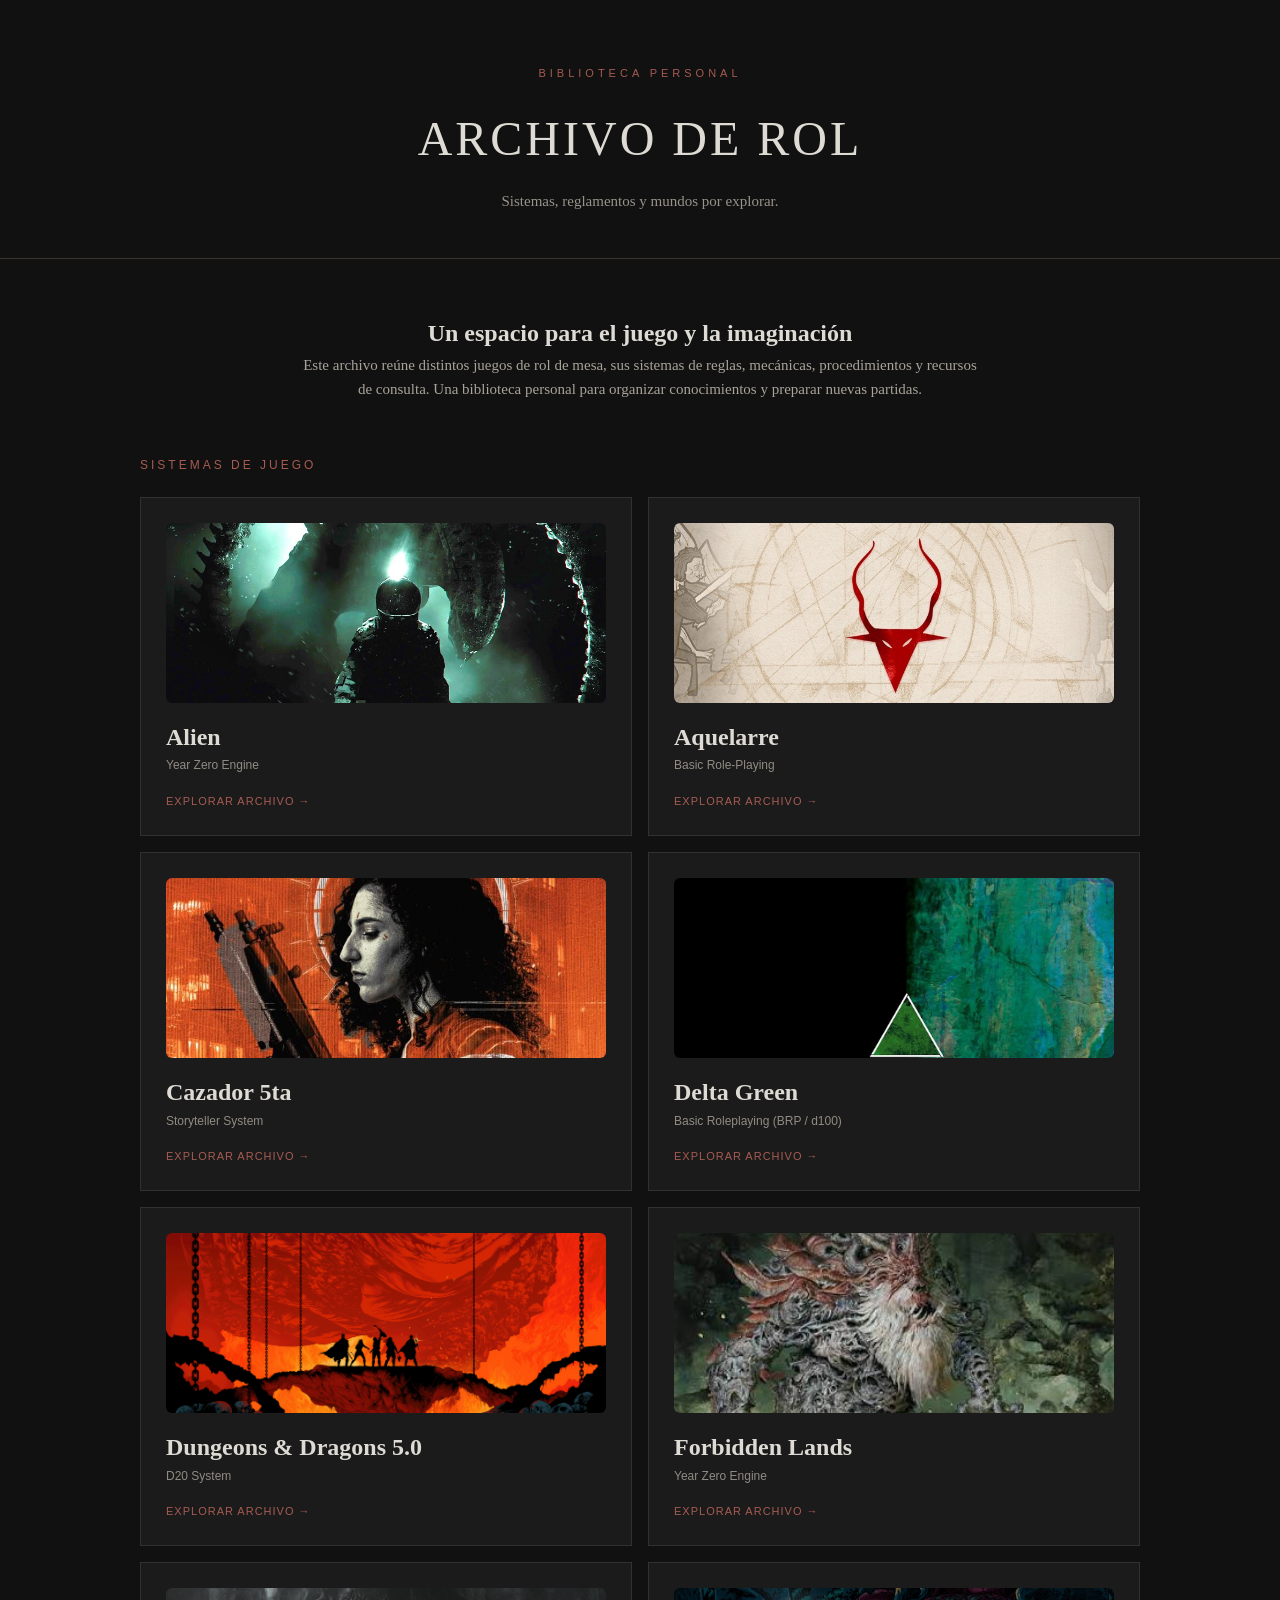
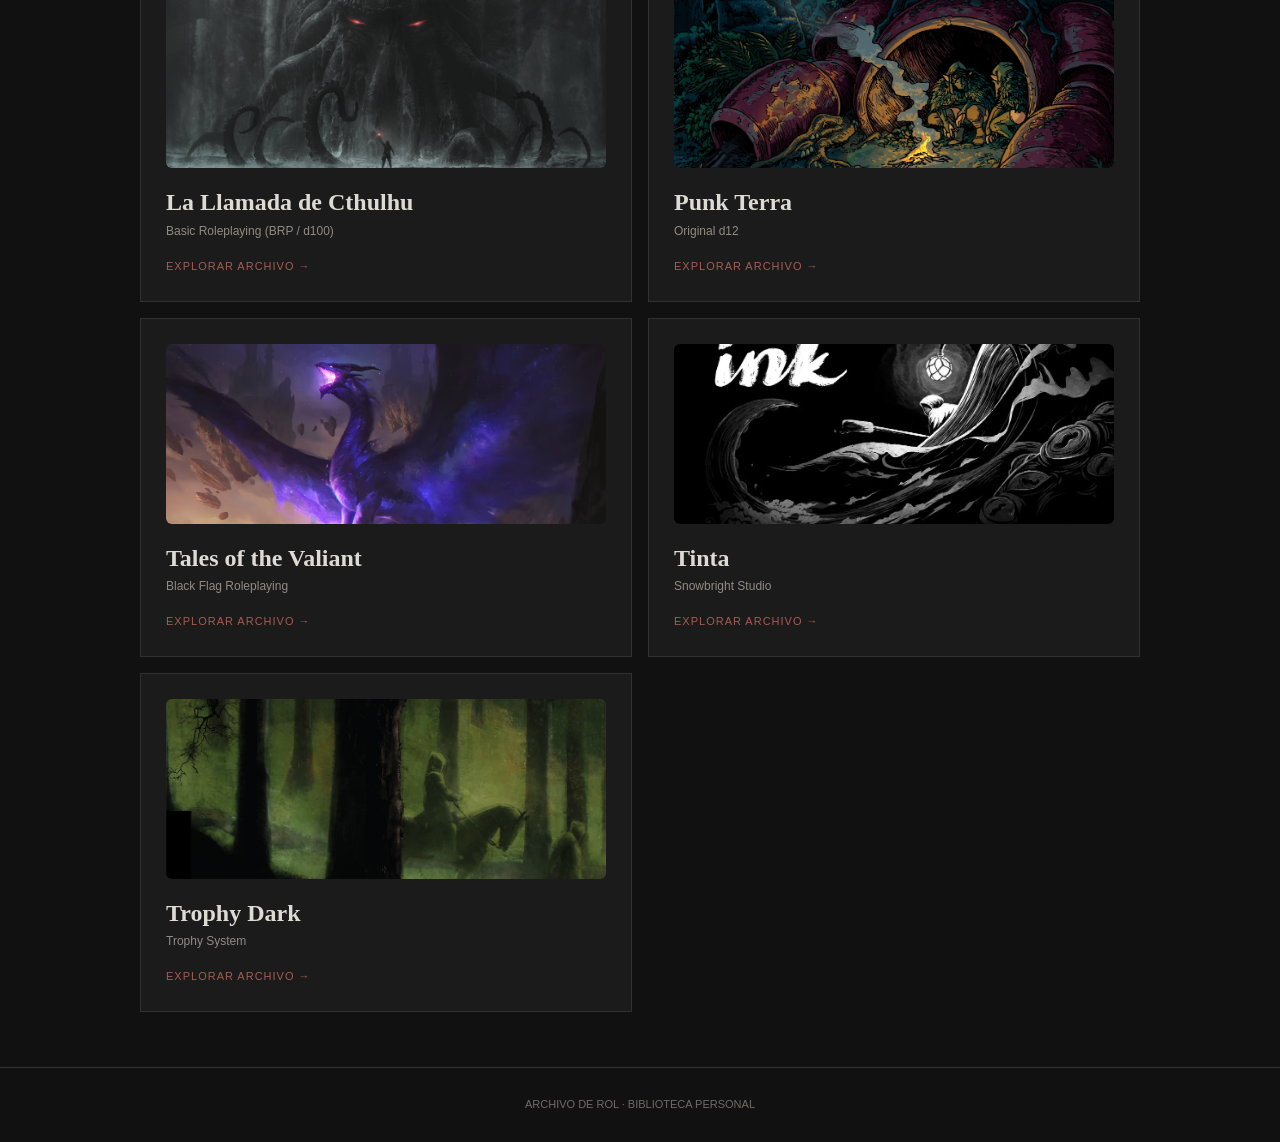
<file: index.html>
<!DOCTYPE html>
<html lang="es">
<head>
    <meta charset="UTF-8">
    <meta name="viewport" content="width=device-width, initial-scale=1.0">

    <title>Archivo de Rol</title>

    <style>
        
 
/* Imágenes de las tarjetas */
.card img {
  width: 100%;
  height: 180px;
  object-fit: cover;
  display: block;
  border-radius: 6px;
  margin-bottom: 15px;
}

/* Ajuste exclusivo de la imagen de Delta Green */
.card img.deltagreen-img {
    object-fit: cover;
    object-position: center 100%;
        }
/* Ajuste exclusivo de la imagen de Forbidden Lands */
.card img.forbiddenlands-img {
    object-fit: cover;
    object-position: center 45%;
        }
/* Ajuste exclusivo de la imagen de Punk Terra */
.card img.punkterra-img {
    object-fit: cover;
    object-position: center 75%;
        }
/* Ajuste exclusivo de la imagen de Tales of the Valiant */
.card img.talesotvaliant-img {
    object-fit: cover;
    object-position: center 15%;
        }
        
/* Efecto al pasar el cursor */
.card:hover img {
  opacity: 0.55;
  transition: opacity 0.3s ease;
}

        * {
            box-sizing: border-box;
            margin: 0;
            padding: 0;
        }

        body {
            background: #111111;
            color: #dedbd4;
            font-family: Georgia, serif;
            line-height: 1.6;
        }

        header {
            padding: 65px 20px 45px;
            text-align: center;
            border-bottom: 1px solid #38332f;
        }

        .eyebrow {
            color: #a65c52;
            font-family: Arial, sans-serif;
            font-size: 11px;
            letter-spacing: 4px;
            text-transform: uppercase;
            margin-bottom: 18px;
        }

        h1 {
            font-size: clamp(30px, 5vw, 48px);
            font-weight: normal;
            letter-spacing: 3px;
        }

        .subtitle {
            color: #99938a;
            font-size: 15px;
            margin-top: 12px;
        }

        main {
            max-width: 1050px;
            margin: auto;
            padding: 55px 25px;
        }

        .intro {
            max-width: 680px;
            margin: 0 auto 55px;
            text-align: center;
        }

        .intro h3 {
            font-size: 23px;
            font-weight: normal;
            margin-bottom: 15px;
        }

        .intro p {
            color: #a9a39a;
            font-size: 15px;
        }

        .section-title {
            font-family: Arial, sans-serif;
            font-size: 12px;
            letter-spacing: 3px;
            color: #a65c52;
            text-transform: uppercase;
            margin-bottom: 22px;
        }

        .systems {
            display: grid;
            grid-template-columns: repeat(2, 1fr);
            gap: 16px;
        }

        .card {
            display: block;
            padding: 25px;
            background: #1b1b1b;
            border: 1px solid #34302d;
            text-decoration: none;
            color: inherit;
            transition: 0.25s;
        }

        .card:hover {
            background: #25211f;
            border-color: #a65c52;
            transform: translateY(-3px);
        }

        .card h3 {
            font-size: 19px;
            font-weight: normal;
            margin-bottom: 8px;
        }

        .card p {
            color: #918b83;
            font-family: Arial, sans-serif;
            font-size: 12px;
        }

        .card span {
            display: block;
            margin-top: 17px;
            color: #a65c52;
            font-family: Arial, sans-serif;
            font-size: 11px;
            letter-spacing: 1px;
        }

        footer {
            border-top: 1px solid #38332f;
            text-align: center;
            padding: 28px 15px;
            color: #716c65;
            font-family: Arial, sans-serif;
            font-size: 11px;
        }

        @media (max-width: 650px) {
            .systems {
                grid-template-columns: 1fr;
            }

            header {
                padding-top: 45px;
            }
}
    </style>
</head>

<body>

    <header>
        <div class="eyebrow">Biblioteca personal</div>
        <h1>ARCHIVO DE ROL</h1>
        <p class="subtitle">
            Sistemas, reglamentos y mundos por explorar.
        </p>
    </header>

    <main>

        <section class="intro">
            <h2>Un espacio para el juego y la imaginación</h2>

            <p>
                Este archivo reúne distintos juegos de rol de mesa,
                sus sistemas de reglas, mecánicas, procedimientos
                y recursos de consulta. Una biblioteca personal
                para organizar conocimientos y preparar nuevas partidas.
            </p>
        </section>

        <section>
            <div class="section-title">
                Sistemas de juego
            </div>

            <div class="systems">

                <a href="Inicio/Alien-RPG.html" class="card">
                    <img src="imagenes/Alien_RPG_Wallpaper.jpeg" alt="Alien RPG">
                    <h2>Alien</h2>
                    <p>Year Zero Engine</p>
                    <span>EXPLORAR ARCHIVO →</span>
                </a>
                
                <a href="Inicio/Aquelarre.html" class="card">
                    <img src="imagenes/Aquelarre_Wallpaper.jpg" alt="Aquelarre">
                    <h2>Aquelarre</h2>
                    <p>Basic Role-Playing</p>
                    <span>EXPLORAR ARCHIVO →</span>
                </a>
                
                <a href="Inicio/Cazador5e.html" class="card">
                    <img src="imagenes/Cazador_LaVenganza5_Wallpaper.jpg" alt="Cazador: La Venganza 5">
                    <h2>Cazador 5ta</h2>
                    <p>Storyteller System</p>
                    <span>EXPLORAR ARCHIVO →</span>
                </a>
                
                <a href="Inicio/Delta-Green.html" class="card">
                    <img class="deltagreen-img" src="imagenes/DG-Wallpaper.JPG" alt="Delta Green">
                  <h2>Delta Green</h2>
                  <p>Basic Roleplaying (BRP / d100)</p>
                    <span>EXPLORAR ARCHIVO →</span>
                </a>

                <a href="Inicio/DnD_5.0.html" class="card">
                    <img src="imagenes/DnD_Wallpaper.jpg" alt="Dungeon and Dragons 5e">
                    <h2>Dungeons & Dragons 5.0</h2>
                    <p>D20 System</p>
                    <span>EXPLORAR ARCHIVO →</span>
                </a>

                <a href="Inicio/Forbidden-Lands.html" class="card">
                    <img class="forbiddenlands-img" src="imagenes/Forbidden_Lands_Wallpaper.jpeg" alt="Forbidden Lands">
                    <h2>Forbidden Lands</h2>
                    <p>Year Zero Engine</p>
                    <span>EXPLORAR ARCHIVO →</span>
                </a>

                <a href="Inicio/Llamada-de-Cthulhu.html" class="card">
                    <img src="imagenes/Cthulhu_RPG_Wallpaper.jpg" alt="La Llamada de Cthulhu">
                    <h2>La Llamada de Cthulhu</h2>
                    <p>Basic Roleplaying (BRP / d100)</p>
                    <span>EXPLORAR ARCHIVO →</span>
                </a>

                <a href="Inicio/Punk-Terra.html" class="card">
                    <img class="punkterra-img" src="imagenes/PunkTerra_Wallpaper.webp" alt="Punk Terra">
                    <h2>Punk Terra</h2>
                    <p>Original d12</p>
                    <span>EXPLORAR ARCHIVO →</span>
                </a>
                
                <a href="Inicio/Tales-of-the-Valiant.html" class="card">
                    <img class="talesotvaliant-img" src="imagenes/Tales_ot_Valiant_Wallpaper.avif" alt="Tales of the Valiant">
                    <h2>Tales of the Valiant</h2>
                    <p>Black Flag Roleplaying</p>
                    <span>EXPLORAR ARCHIVO →</span>
                </a>

                 <a href="Inicio/Tinta.html" class="card">
                    <img src="imagenes/Tinta_Wallpaper.webp" alt="Tinta">
                    <h2>Tinta</h2>
                    <p>Snowbright Studio</p>
                    <span>EXPLORAR ARCHIVO →</span>
                </a>
                
                <a href="Inicio/Trophy-Dark.html" class="card">
                    <img src="imagenes/Trophy_Dark_Wallpaper.jpg" alt="Trophy Dark">
                    <h2>Trophy Dark</h2>
                    <p>Trophy System</p>
                    <span>EXPLORAR ARCHIVO →</span>
                </a>
            </div>
        </section>

    </main>

    <footer>
        ARCHIVO DE ROL · BIBLIOTECA PERSONAL
    </footer>

</body>
</html>
</file>
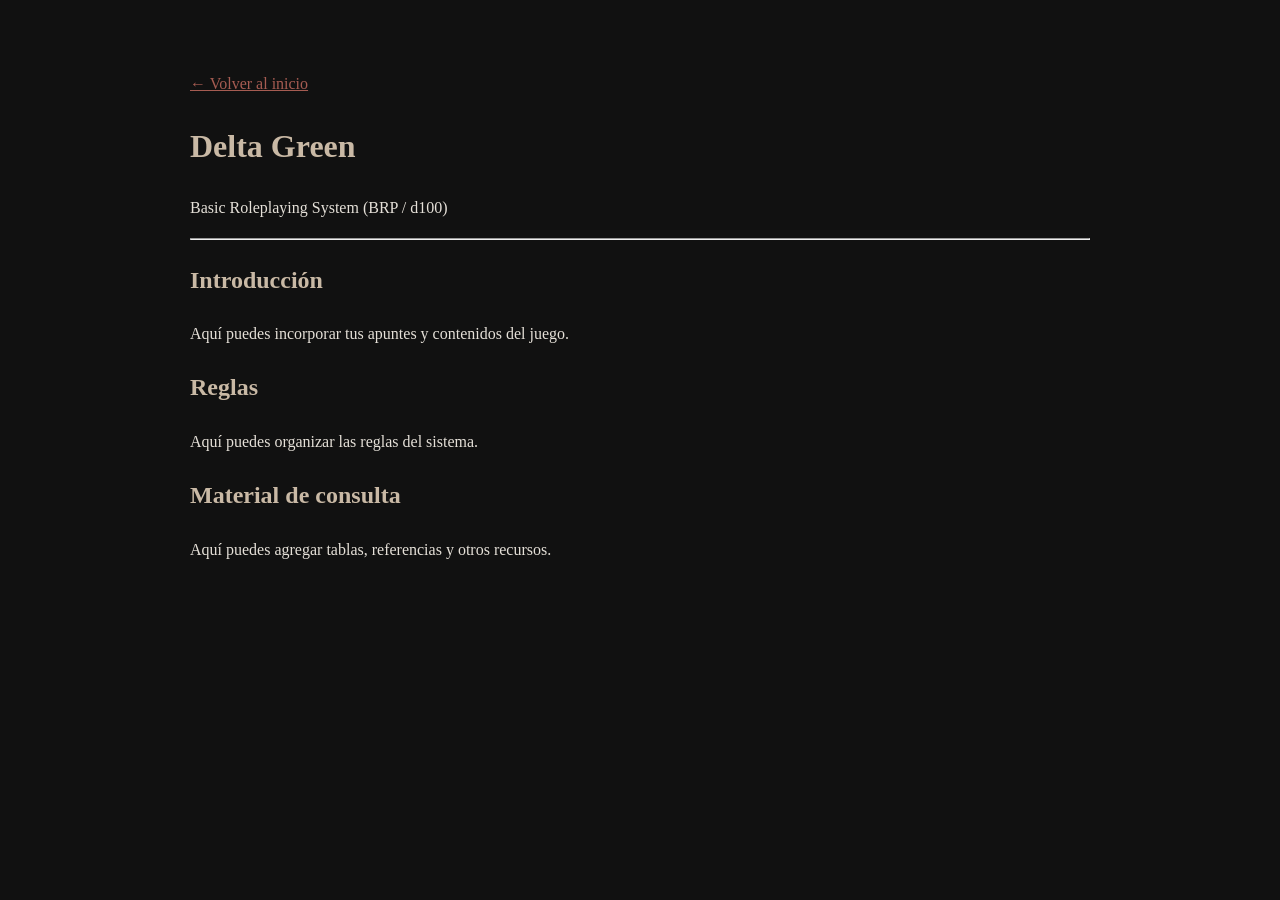
<file: delta-green.html>
<!DOCTYPE html>
<html lang="es">
<head>
  <meta charset="UTF-8">
  <meta name="viewport" content="width=device-width, initial-scale=1.0">
  <title>Delta Green | Archivo de Rol</title>
  <style>
    body {
      background: #111;
      color: #e5e0d8;
      font-family: Georgia, serif;
      max-width: 900px;
      margin: 50px auto;
      padding: 20px;
      line-height: 1.7;
    }

    a {
      color: #a65c52;
    }

    h1, h2 {
      color: #c9b9a5;
    }
  </style>
</head>
<body>

  <a href="index.html">← Volver al inicio</a>

  <h1>Delta Green</h1>
  <p>Basic Roleplaying System (BRP / d100)</p>

  <hr>

  <h2>Introducción</h2>
  <p>Aquí puedes incorporar tus apuntes y contenidos del juego.</p>

  <h2>Reglas</h2>
  <p>Aquí puedes organizar las reglas del sistema.</p>

  <h2>Material de consulta</h2>
  <p>Aquí puedes agregar tablas, referencias y otros recursos.</p>

</body>
</html>
</file>
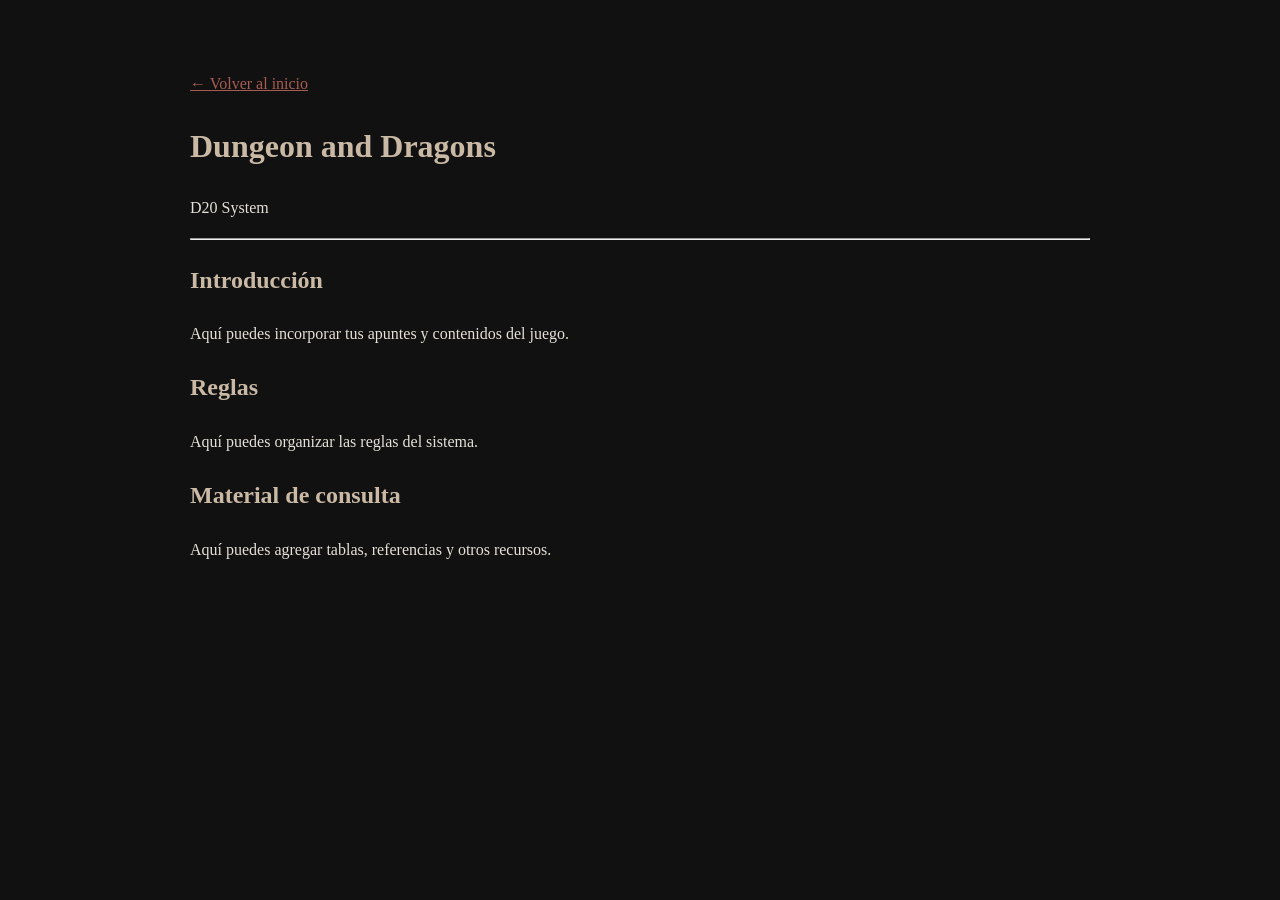
<file: DnD5.0.html>
<!DOCTYPE html>
<html lang="es">
<head>
  <meta charset="UTF-8">
  <meta name="viewport" content="width=device-width, initial-scale=1.0">
  <title>Dungeon and Dragons 5.0 | Archivo de Rol</title>
  <style>
    body {
      background: #111;
      color: #e5e0d8;
      font-family: Georgia, serif;
      max-width: 900px;
      margin: 50px auto;
      padding: 20px;
      line-height: 1.7;
    }

    a {
      color: #a65c52;
    }

    h1, h2 {
      color: #c9b9a5;
    }
  </style>
</head>
<body>

  <a href="index.html">← Volver al inicio</a>

  <h1>Dungeon and Dragons</h1>
  <p>D20 System</p>

  <hr>

  <h2>Introducción</h2>
  <p>Aquí puedes incorporar tus apuntes y contenidos del juego.</p>

  <h2>Reglas</h2>
  <p>Aquí puedes organizar las reglas del sistema.</p>

  <h2>Material de consulta</h2>
  <p>Aquí puedes agregar tablas, referencias y otros recursos.</p>

</body>
</html>
</file>
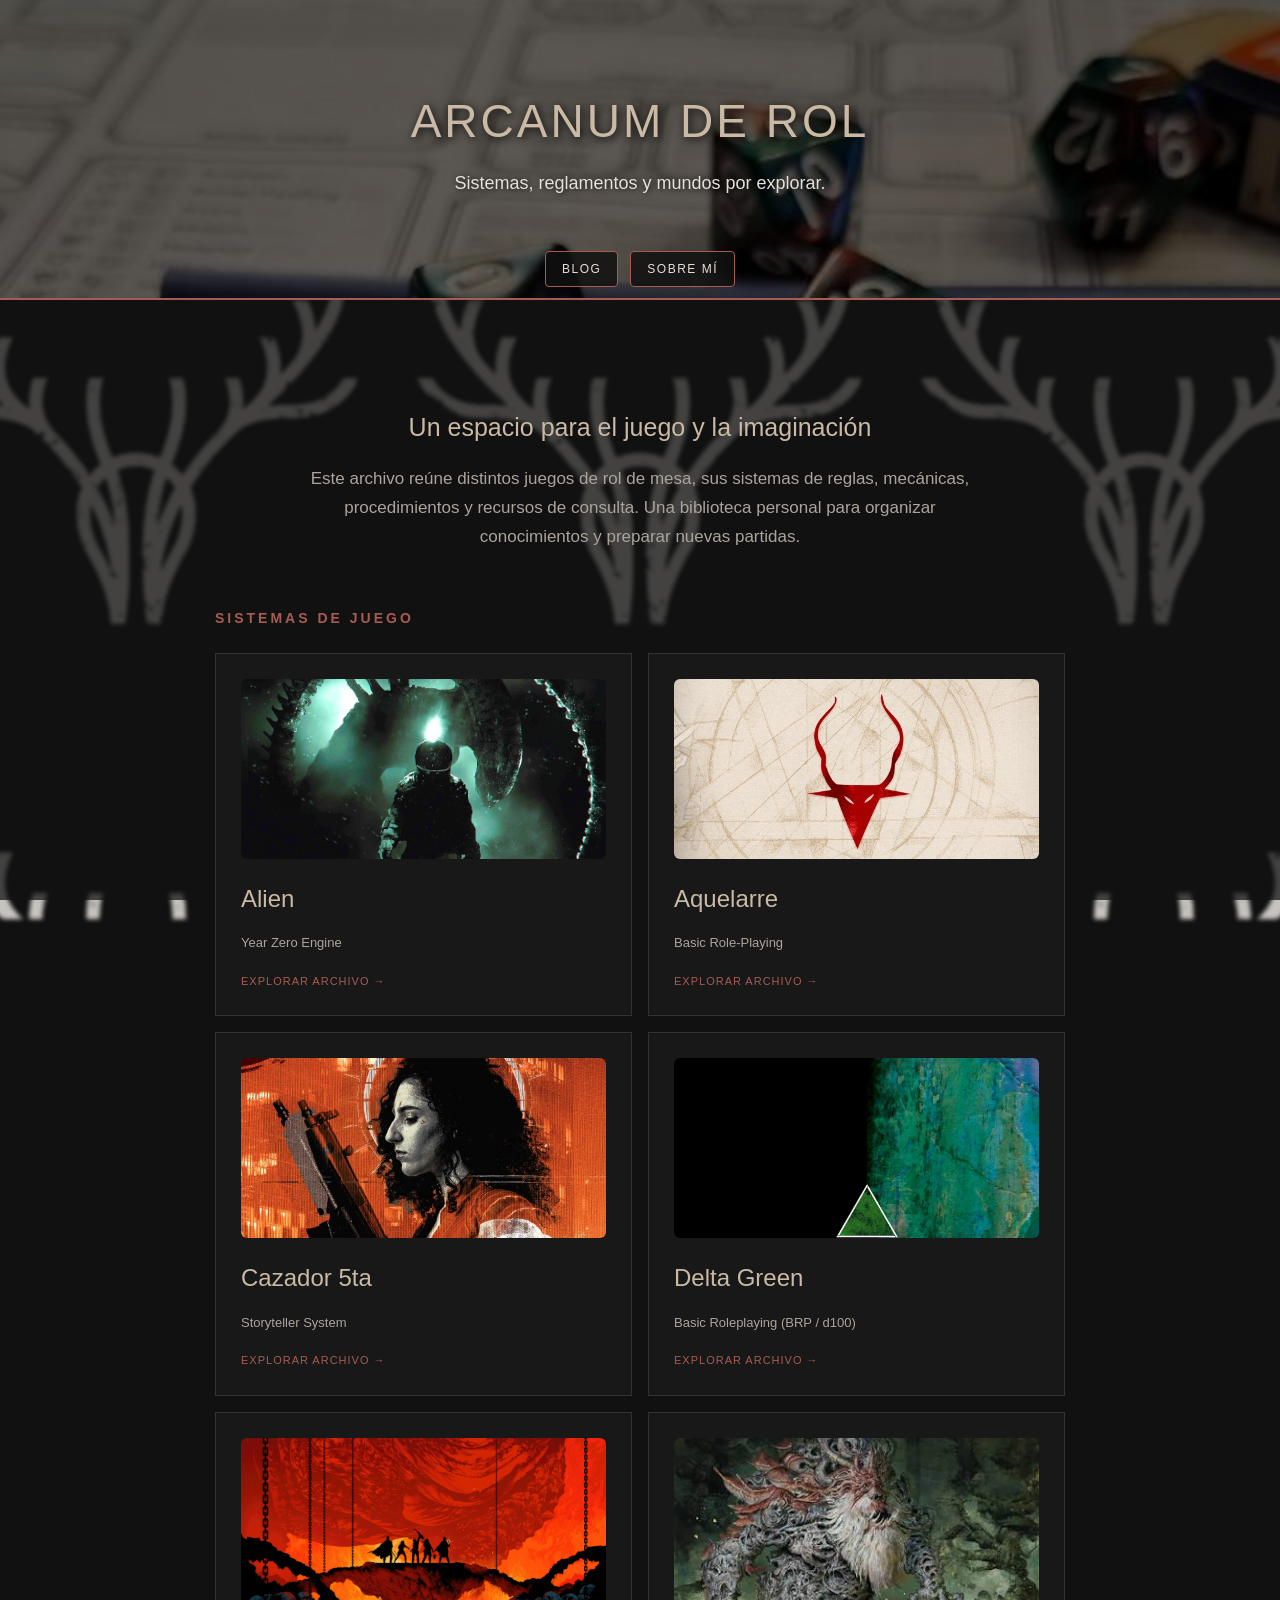
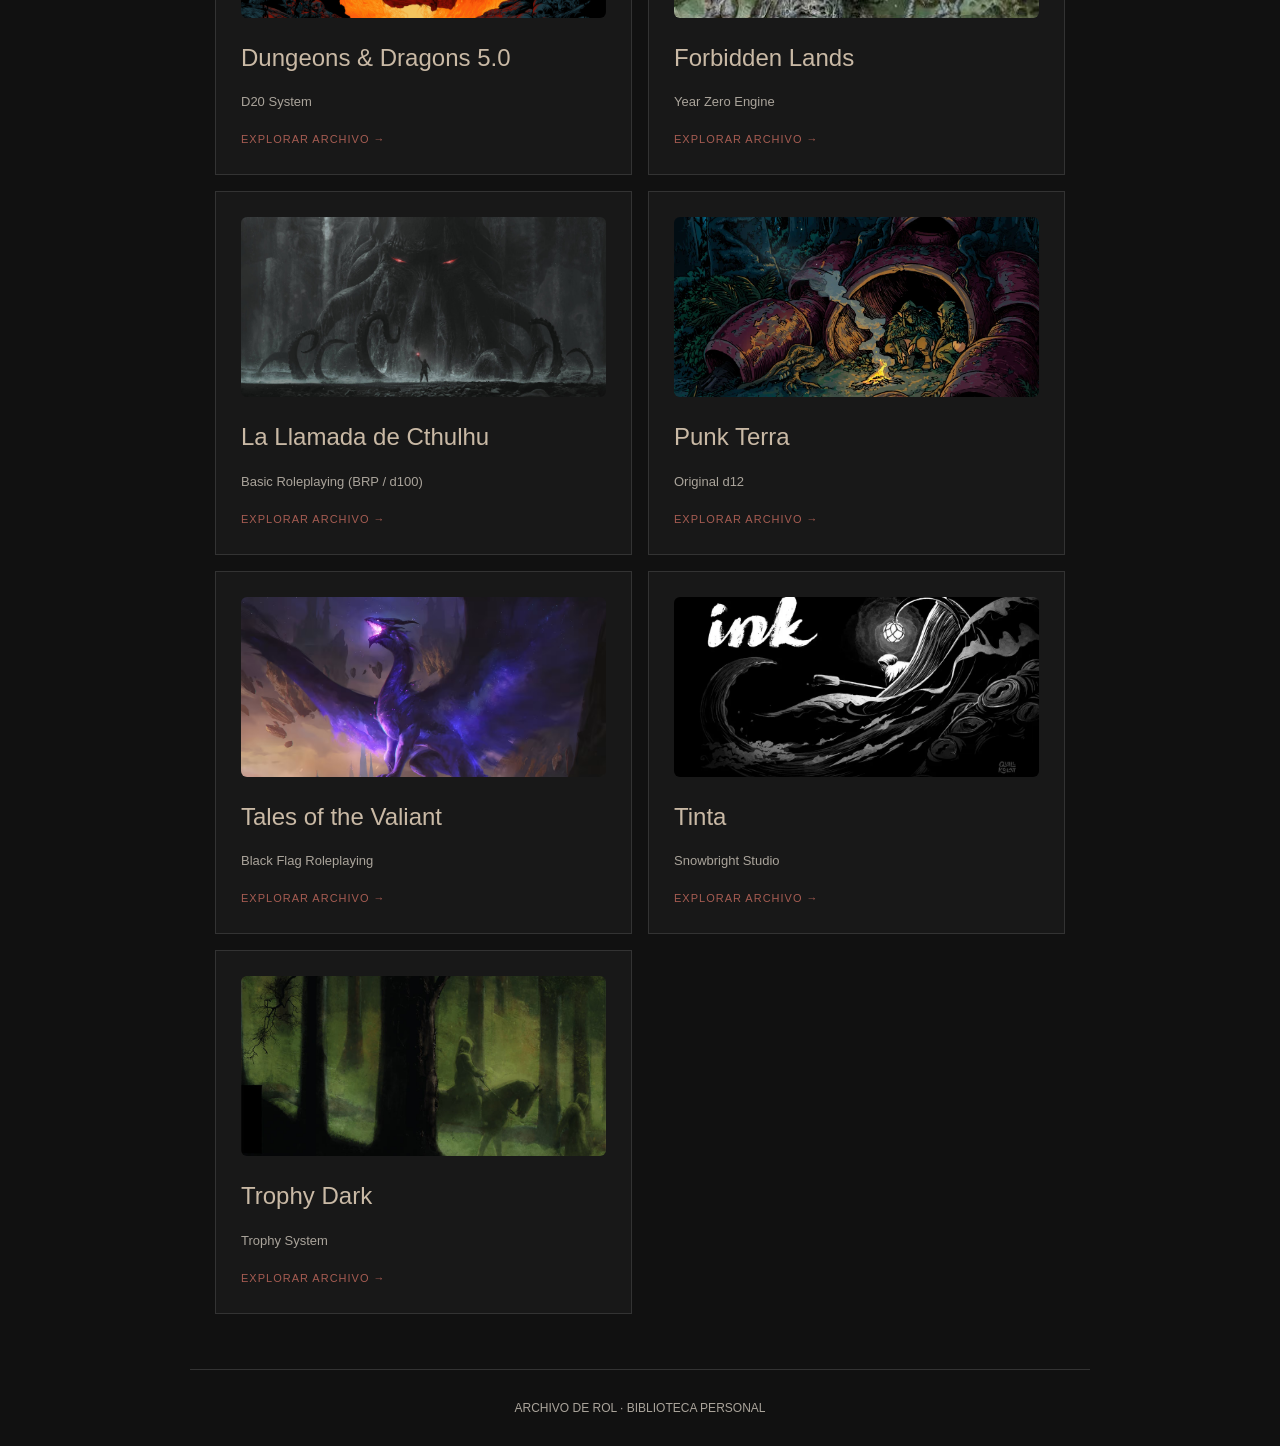
<file: Inicio.html>
<!DOCTYPE html>
<html lang="es">
<head>
  <meta charset="UTF-8">
  <meta name="viewport" content="width=device-width, initial-scale=1.0">
  <meta name="description"
        content="Biblioteca personal de sistemas de juegos de rol de mesa, reglamentos y recursos.">
  <meta name="theme-color" content="#111111">

  <title>Arcanum del Rol — Biblioteca de juegos de rol</title>

  <link rel="icon" type="image/webp" href="imagenes/01_Icono_Pestaña.webp">  

 <style>
    :root {
      --bg-color: #111;
      --surface-color: #181818;
      --card-color: #1b1b1b;
      --border-color: #333;
      --card-border-color: #34302d;
      --control-border-color: #45413d;
      --heading-color: #c9b9a5;
      --text-color: #e5e0d8;
      --muted-text: #aaa49b;
      --accent-color: #a65c52;
      --accent-light: #c86f64;
      --bone-color: #9e968b;
      --font-family: "Barlow", "Barlow Semi Condensed", sans-serif;
    }

        body {
      max-width: 900px;
      margin: 0px auto;
      padding: 0px;
      background: var(--bg-color);
      color: var(--text-color);
      font-family: var(--font-family);
      line-height: 1.7;
    }

    body::before {
      content: "";
      position: fixed;
      inset: -10px;
      z-index: -2;
      background-image: url("../imagenes/Trophy_Fondo.png");
      background-repeat: repeat;
      background-position: center;
      background-size: 494px 505px;
      filter: blur(2px);
      opacity: 0.90;
      transform: scale(1.02);
      pointer-events: none;
    }
    
    body::after {
      content: "";
      position: fixed;
      inset: 0;
      z-index: -1;
      background: rgba(17, 17, 17, 0.72);
      pointer-events: none;
    }
    a {
      color: var(--accent-color);
    }

    h1,
    h2,
    h3 {
      color: var(--heading-color);
    }

    ul,
    ol {
      margin-bottom: 20px;
      padding-left: 25px;
    }

    li {
      margin-bottom: 8px;
    }

    /* =========================================================
       Cabecera
       ========================================================= */
    .hero-cabecera {
      position: sticky;
      top: -230px;
      z-index: 1000;
      box-sizing: border-box;
      width: 100vw;
      height: 300px;
      margin: 0 0 30px calc(50% - 50vw);
      overflow: hidden;
      border-bottom: 2px solid var(--accent-color);
      text-align: center;
    }

     .cabecera {
      width: 100%;
      height: 100%;
      object-fit: cover;
      object-position: center;
      filter: brightness(0.45);
    }

     .hero-contenido {
      position: absolute;
      inset: 0;
      display: flex;
      flex-direction: column;
      align-items: center;
      justify-content: center;
      padding: 20px;
    }
 
    .hero-contenido h1 {
      margin: 0;
      color: var(--heading-color);
      font-size: clamp(35px, 5vw, 46px);
      font-weight: normal;
      letter-spacing: 3px;
      text-shadow: 2px 2px 10px rgba(0, 0, 0, 0.95);
    }

    .subtitle {
      margin-top: 8px;
      color: var(--text-color);
      font-size: 18px;
      text-shadow: 1px 1px 6px rgba(0, 0, 0, 0.9);
    }

     .hero-nav {
      position: absolute;
      right: 0;
      bottom: 0;
      left: 0;
      box-sizing: border-box;
      height: 58px;
      display: flex;
      align-items: center;
      justify-content: center;
      flex-wrap: nowrap;
      gap: 12px;
      margin: 0;
      padding: 8px;
      background: rgba(17, 17, 17, 0);
      backdrop-filter: blur(0px);
      }

    .btn-cabecera {
      padding: 7px 16px;
      border: 1px solid var(--accent-color);
      border-radius: 4px;
      background: rgba(17, 17, 17, 0.85);
      color: #e5e0d8;
      font-family: "Barlow", "Barlow Semi Condensed", sans-serif;
      font-size: 12px;
      letter-spacing: 1.5px;
      text-decoration: none;
      text-transform: uppercase;
      transition: background 0.25s ease, color 0.25s ease;
    }

    .btn-cabecera:hover {
      background: var(--accent-color);
      color: #ffffff;
    }

    .btn-cabecera:focus-visible {
      outline: 3px solid var(--accent-light);
      outline-offset: 4px;
    }    

    main {
      max-width: 1050px;
      margin: 0 auto;
      padding: 55px 25px;
    }

    .intro {
      max-width: 680px;
      margin: 0 auto 55px;
      text-align: center;
    }

    .intro h2 {
      margin-bottom: 15px;
      color: var(--heading-color);
      font-size: 25px;
      font-weight: normal;
    }

    .intro p {
      color: var(--muted-text);
      font-size: 17px;
    }

    .section-title {
      margin-bottom: 22px;
      color: var(--accent-color);
      font-family: Arial, sans-serif;
      font-size: 14px;
      letter-spacing: 3px;
      text-transform: uppercase;
    }

    .systems {
      display: grid;
      grid-template-columns: repeat(2, minmax(0, 1fr));
      gap: 16px;
    }

    .card {
      display: block;
      padding: 25px;
      border: 1px solid var(--border-color);
      background: var(--surface-color);
      color: inherit;
      text-decoration: none;
      transition: border-color 0.25s ease, transform 0.25s ease;
    }

    .card:hover {
      border-color: var(--accent-color);
      transform: translateY(-3px);
    }

    .card img {
      display: block;
      width: 100%;
      height: 180px;
      margin-bottom: 15px;
      border-radius: 6px;
      object-fit: cover;
      transition: opacity 0.25s ease;
    }

    .card:hover img {
      opacity: 0.55;
    }

    .card img.deltagreen-img {
      object-position: center 100%;
    }

    .card img.forbiddenlands-img {
      object-position: center 45%;
    }

    .card img.punkterra-img {
      object-position: center 75%;
    }

    .card img.talesotvaliant-img {
      object-position: center 15%;
    }

    .card h2 {
      margin-bottom: 8px;
      color: var(--heading-color);
      font-size: 24px;
      font-weight: normal;
    }

    .card p {
      color: var(--muted-text);
      font-family: Arial, sans-serif;
      font-size: 13px;
    }

    .card span {
      display: block;
      margin-top: 17px;
      color: var(--accent-color);
      font-family: Arial, sans-serif;
      font-size: 11px;
      letter-spacing: 1px;
    }

    footer {
      border-top: 1px solid var(--border-color);
      padding: 28px 15px;
      color: var(--muted-text);
      font-family: Arial, sans-serif;
      font-size: 12px;
      text-align: center;
    }

    @media (max-width: 650px) {
      .hero-cabecera {
        height: 300px;
      }

      main {
        padding: 40px 16px;
      }

      .systems {
        grid-template-columns: 1fr;
      }

      .card {
        padding: 16px;
      }

      .card img {
        height: 220px;
      }
    }

    @media (prefers-reduced-motion: reduce) {
      *,
      *::before,
      *::after {
        scroll-behavior: auto !important;
        transition: none !important;
      }
    }
  </style>
</head>

<body>
  <header class="hero-cabecera">
    <img src="imagenes/JDR_Wallpaper.jpeg"
         alt=""
         class="cabecera"
         fetchpriority="high">

    <div class="hero-contenido">
      <h1>ARCANUM DE ROL</h1>
      <p class="subtitle">Sistemas, reglamentos y mundos por explorar.</p>

      <nav class="hero-nav" aria-label="Navegación principal">
        <a href="Blog/Entrada.html" class="btn-cabecera">Blog</a>
        <a href="Inicio/Sobre_Mi.html" class="btn-cabecera">Sobre mí</a>
      </nav>
    </div>
  </header>

  <main>
    <section class="intro" aria-labelledby="titulo-bienvenida">
      <h2 id="titulo-bienvenida">Un espacio para el juego y la imaginación</h2>

      <p>
        Este archivo reúne distintos juegos de rol de mesa, sus sistemas de
        reglas, mecánicas, procedimientos y recursos de consulta. Una biblioteca
        personal para organizar conocimientos y preparar nuevas partidas.
      </p>
    </section>

    <section aria-labelledby="titulo-sistemas">
      <h2 class="section-title" id="titulo-sistemas">Sistemas de juego</h2>

      <div class="systems">
        <a href="Inicio/Alien-RPG.html" class="card">
          <img src="imagenes/Alien_RPG_Wallpaper.jpeg"
               alt="Astronauta frente a un entorno alienígena"
               loading="lazy">
          <h2>Alien</h2>
          <p>Year Zero Engine</p>
          <span>EXPLORAR ARCHIVO →</span>
        </a>

        <a href="Inicio/Aquelarre.html" class="card">
          <img src="imagenes/Aquelarre_Wallpaper.jpg"
               alt="Ilustración de ambientación medieval oscura"
               loading="lazy">
          <h2>Aquelarre</h2>
          <p>Basic Role-Playing</p>
          <span>EXPLORAR ARCHIVO →</span>
        </a>

        <a href="Inicio/Cazador5e.html" class="card">
          <img src="imagenes/Cazador_LaVenganza5_Wallpaper.jpg"
               alt="Personajes de Cazador: La Venganza"
               loading="lazy">
          <h2>Cazador 5ta</h2>
          <p>Storyteller System</p>
          <span>EXPLORAR ARCHIVO →</span>
        </a>

        <a href="Inicio/Delta-Green.html" class="card">
          <img class="deltagreen-img"
               src="imagenes/DG-Wallpaper.JPG"
               alt="Documento o ilustración relacionada con Delta Green"
               loading="lazy">
          <h2>Delta Green</h2>
          <p>Basic Roleplaying (BRP / d100)</p>
          <span>EXPLORAR ARCHIVO →</span>
        </a>

        <a href="Inicio/DnD_5.0.html" class="card">
          <img src="imagenes/DnD_Wallpaper.jpg"
               alt="Aventureros de fantasía"
               loading="lazy">
          <h2>Dungeons &amp; Dragons 5.0</h2>
          <p>D20 System</p>
          <span>EXPLORAR ARCHIVO →</span>
        </a>

        <a href="Inicio/Forbidden-Lands.html" class="card">
          <img class="forbiddenlands-img"
               src="imagenes/Forbidden_Lands_Wallpaper.jpeg"
               alt="Paisaje fantástico de Forbidden Lands"
               loading="lazy">
          <h2>Forbidden Lands</h2>
          <p>Year Zero Engine</p>
          <span>EXPLORAR ARCHIVO →</span>
        </a>

        <a href="Inicio/Llamada-de-Cthulhu.html" class="card">
          <img src="imagenes/Cthulhu_RPG_Wallpaper.jpg"
               alt="Entidad sobrenatural de La Llamada de Cthulhu"
               loading="lazy">
          <h2>La Llamada de Cthulhu</h2>
          <p>Basic Roleplaying (BRP / d100)</p>
          <span>EXPLORAR ARCHIVO →</span>
        </a>

        <a href="Inicio/Punk-Terra.html" class="card">
          <img class="punkterra-img"
               src="imagenes/PunkTerra_Wallpaper.webp"
               alt="Ilustración ciberpunk de Punk Terra"
               loading="lazy">
          <h2>Punk Terra</h2>
          <p>Original d12</p>
          <span>EXPLORAR ARCHIVO →</span>
        </a>

        <a href="Inicio/Tales-of-the-Valiant.html" class="card">
          <img class="talesotvaliant-img"
               src="imagenes/Tales_ot_Valiant_Wallpaper.avif"
               alt="Aventureros de Tales of the Valiant"
               loading="lazy">
          <h2>Tales of the Valiant</h2>
          <p>Black Flag Roleplaying</p>
          <span>EXPLORAR ARCHIVO →</span>
        </a>

        <a href="Inicio/Tinta.html" class="card">
          <img src="imagenes/Tinta_Wallpaper.webp"
               alt="Ilustración artística de Tinta"
               loading="lazy">
          <h2>Tinta</h2>
          <p>Snowbright Studio</p>
          <span>EXPLORAR ARCHIVO →</span>
        </a>

        <a href="Inicio/Trophy-Dark.html" class="card">
          <img src="imagenes/TD_5.jpg"
               alt="Ilustración oscura de Trophy Dark"
               loading="lazy">
          <h2>Trophy Dark</h2>
          <p>Trophy System</p>
          <span>EXPLORAR ARCHIVO →</span>
        </a>
      </div>
    </section>
  </main>

  <footer>
    ARCHIVO DE ROL · BIBLIOTECA PERSONAL
  </footer>
</body>
</html>
</file>
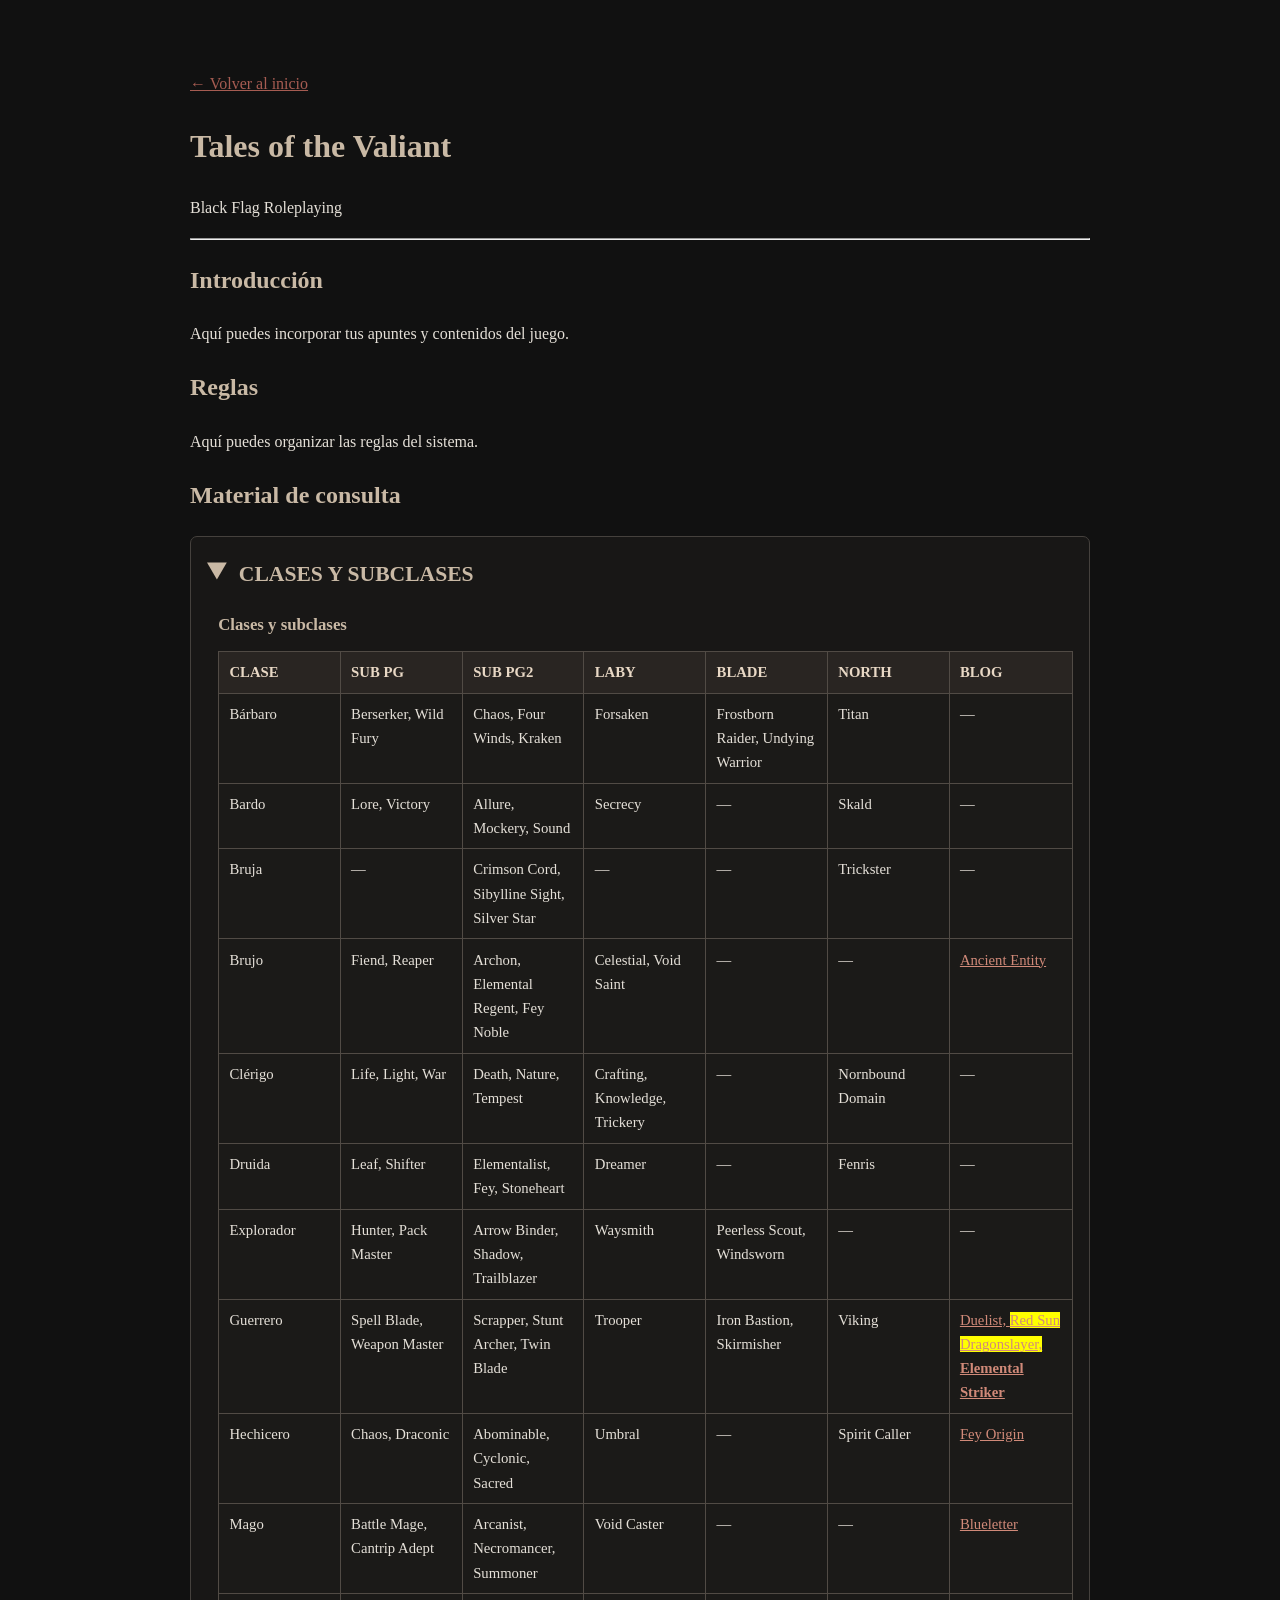
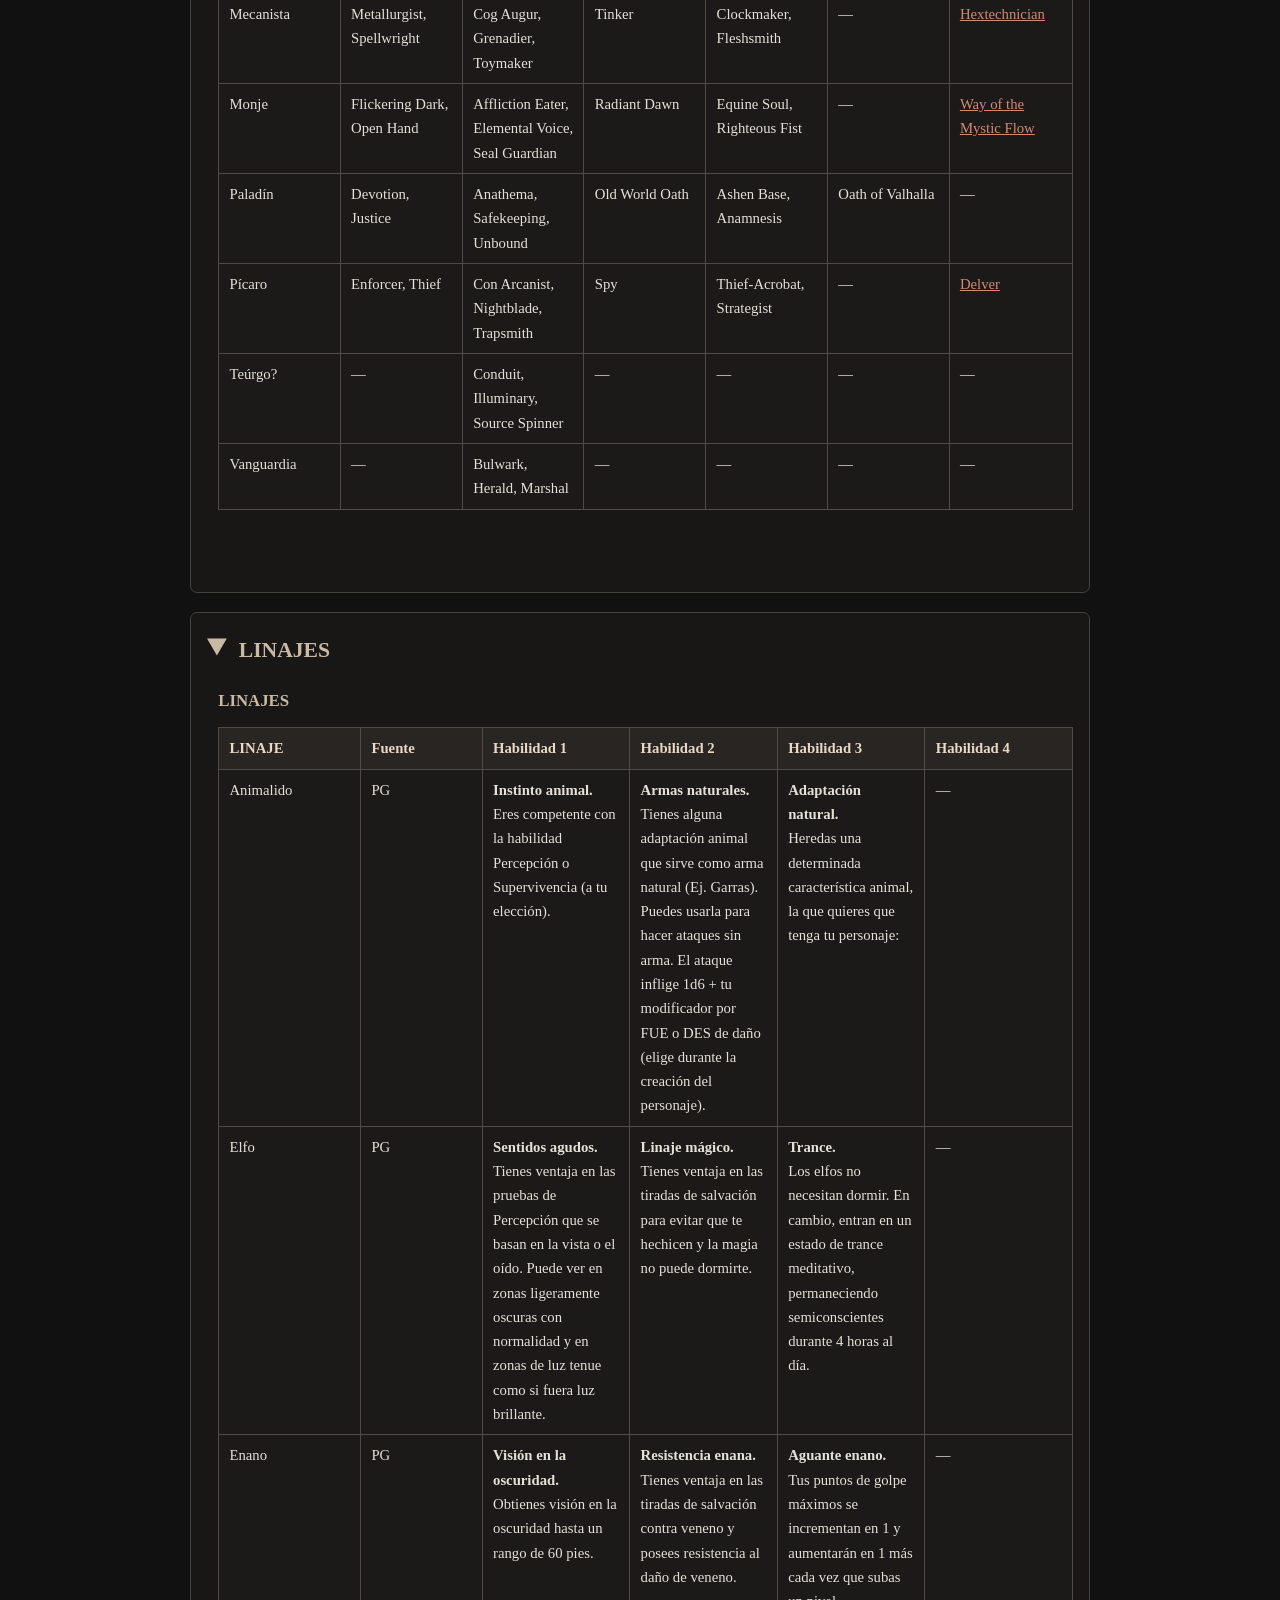
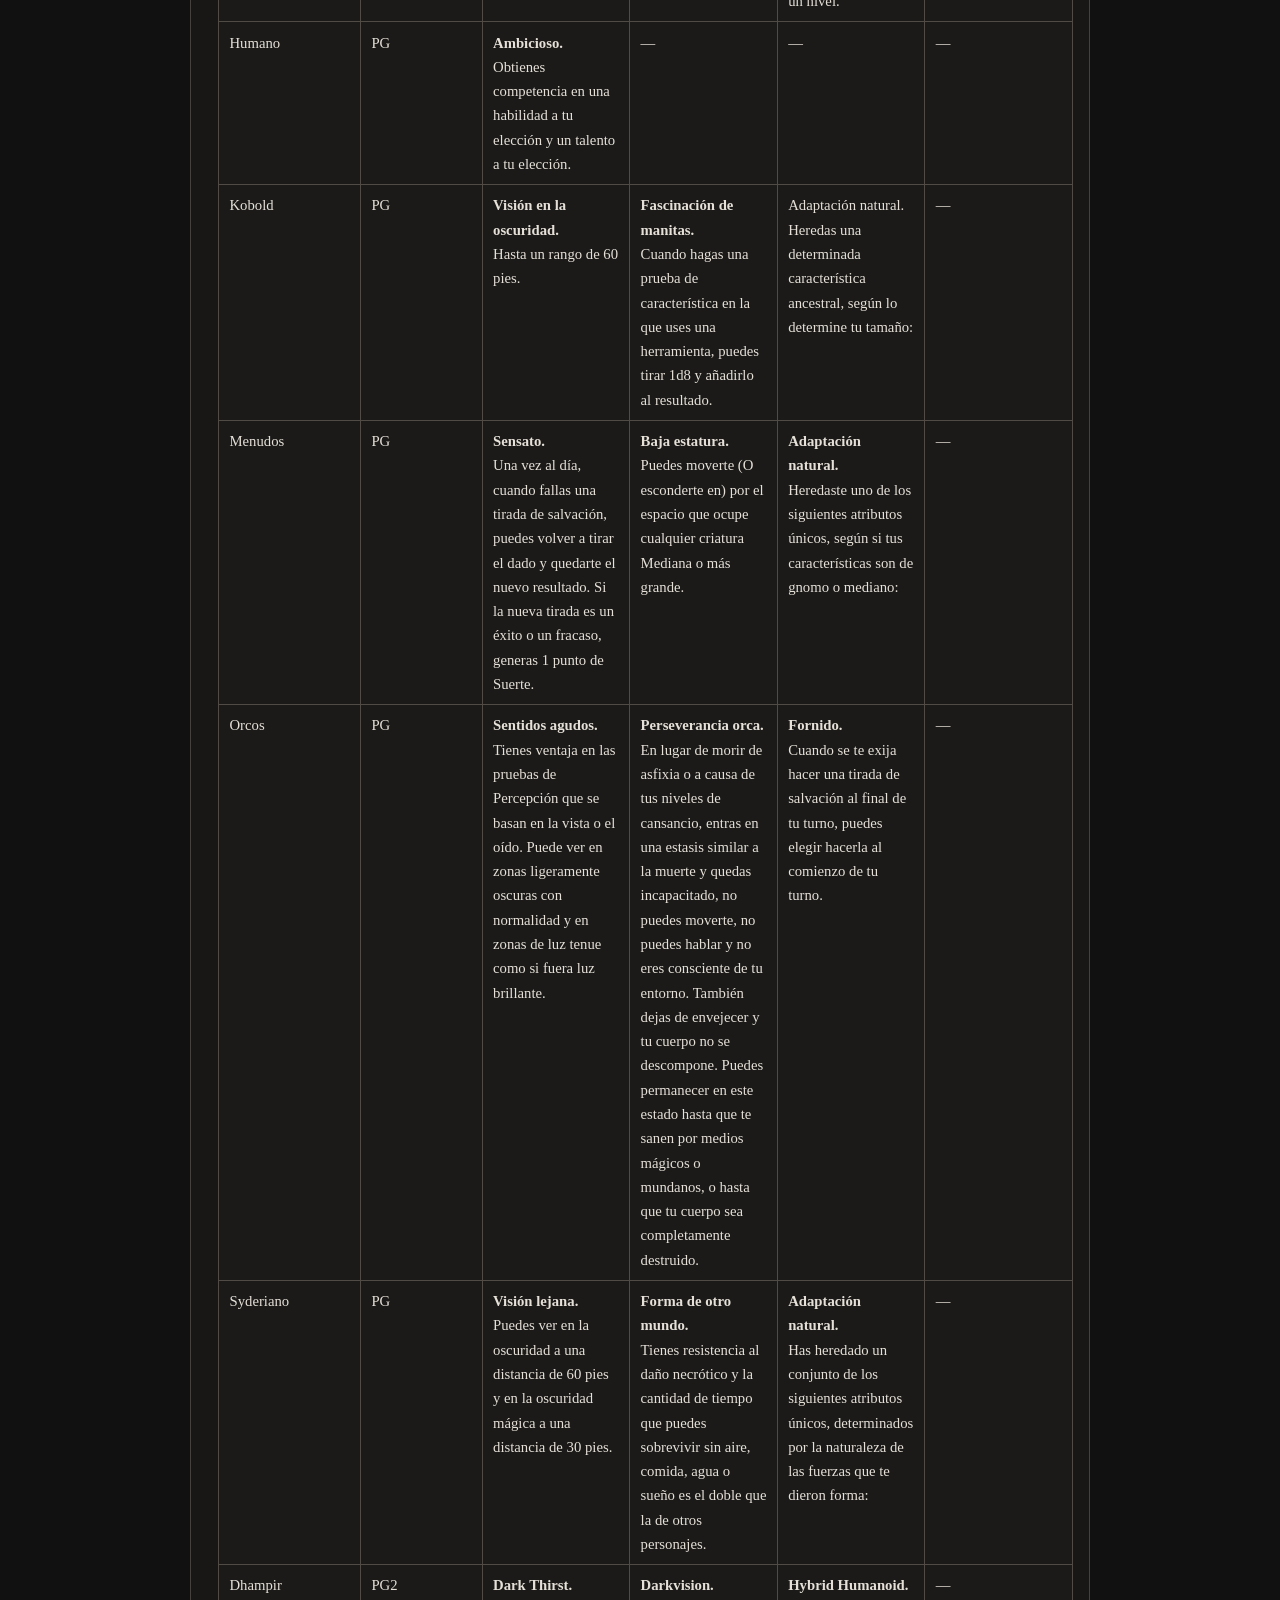
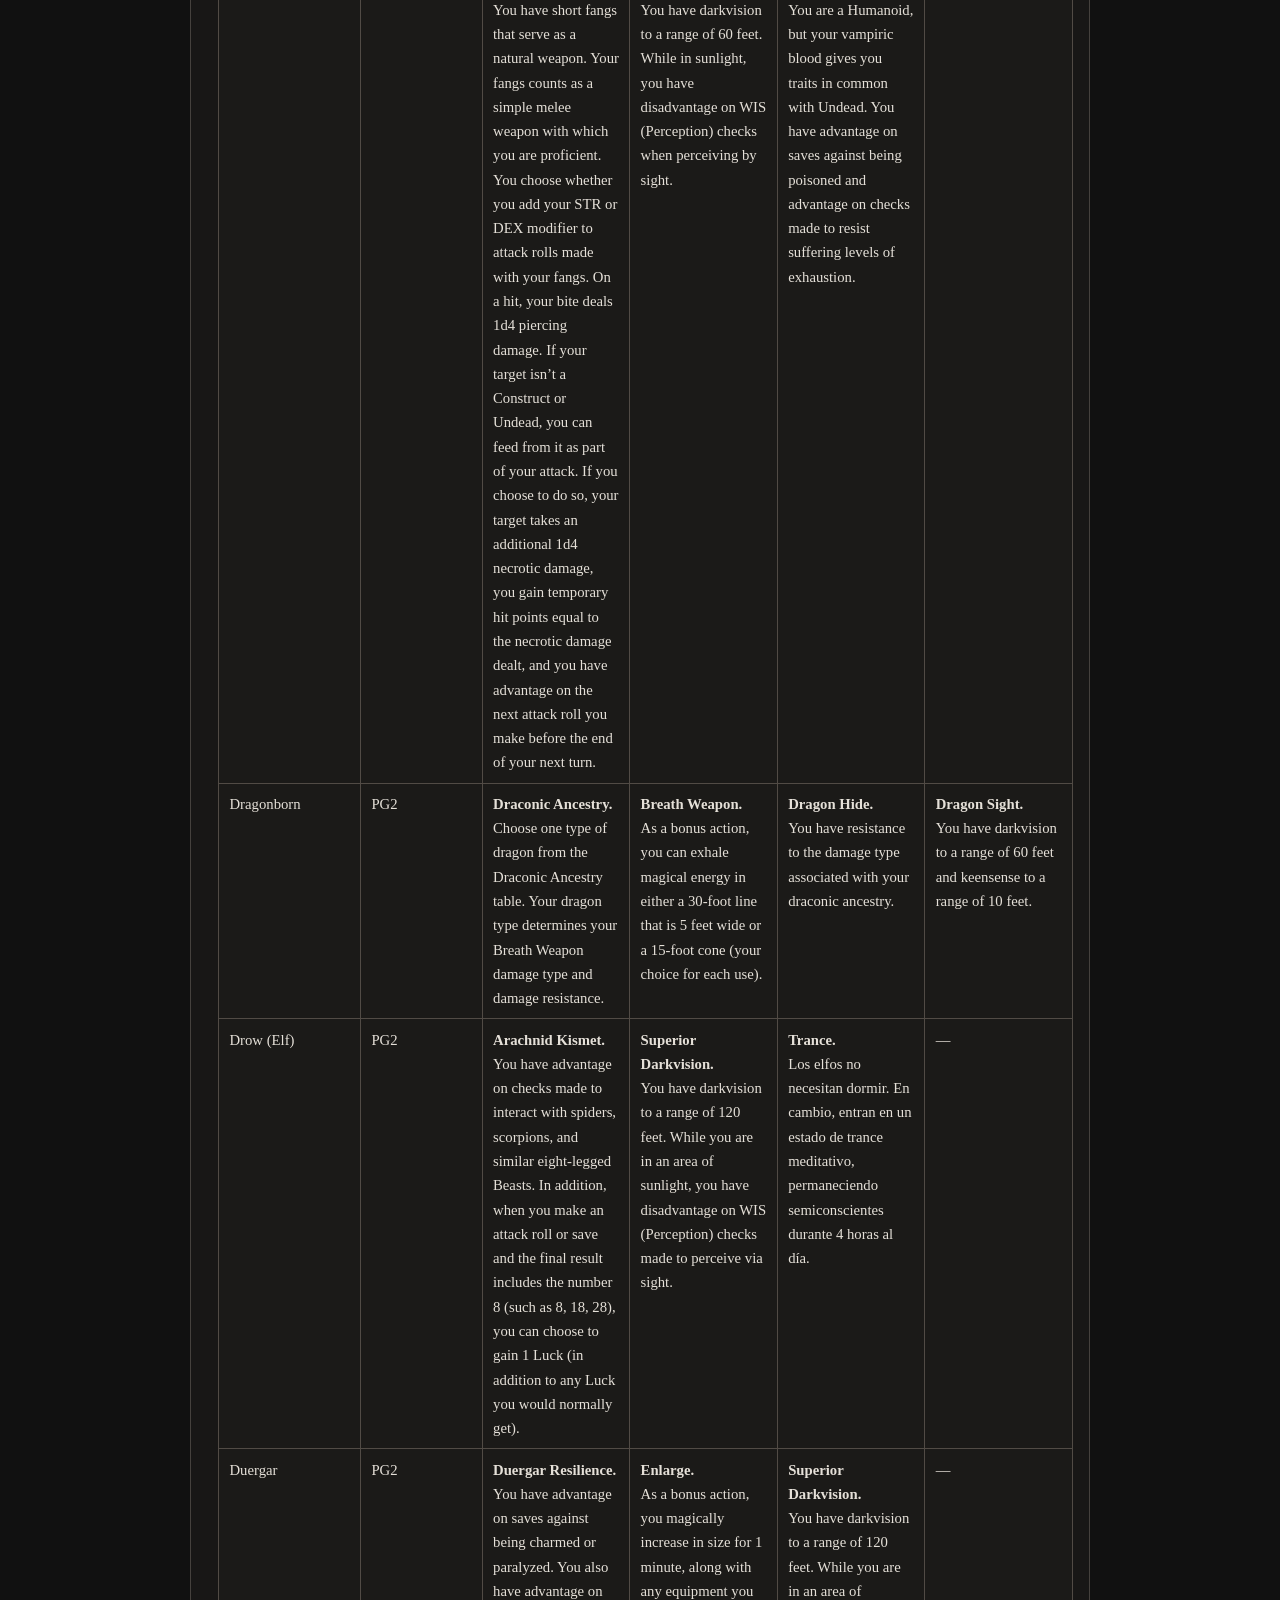
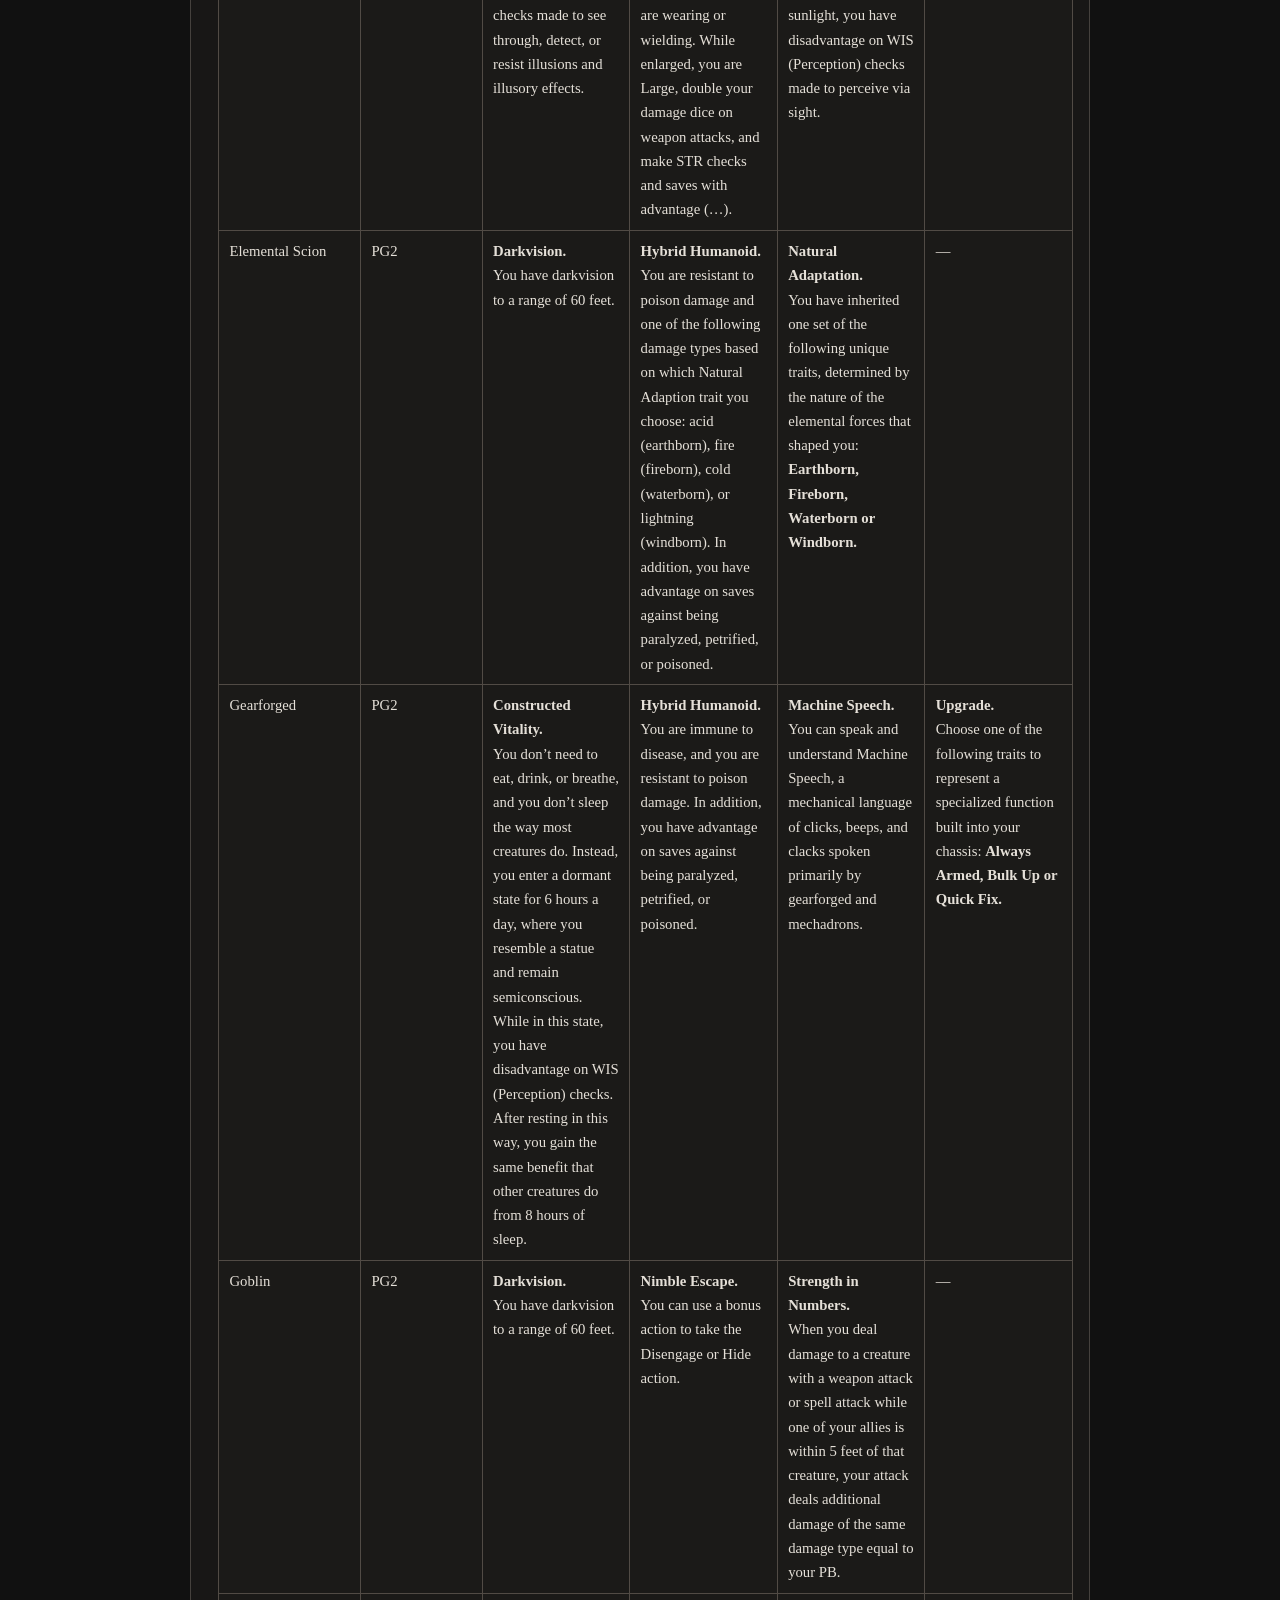
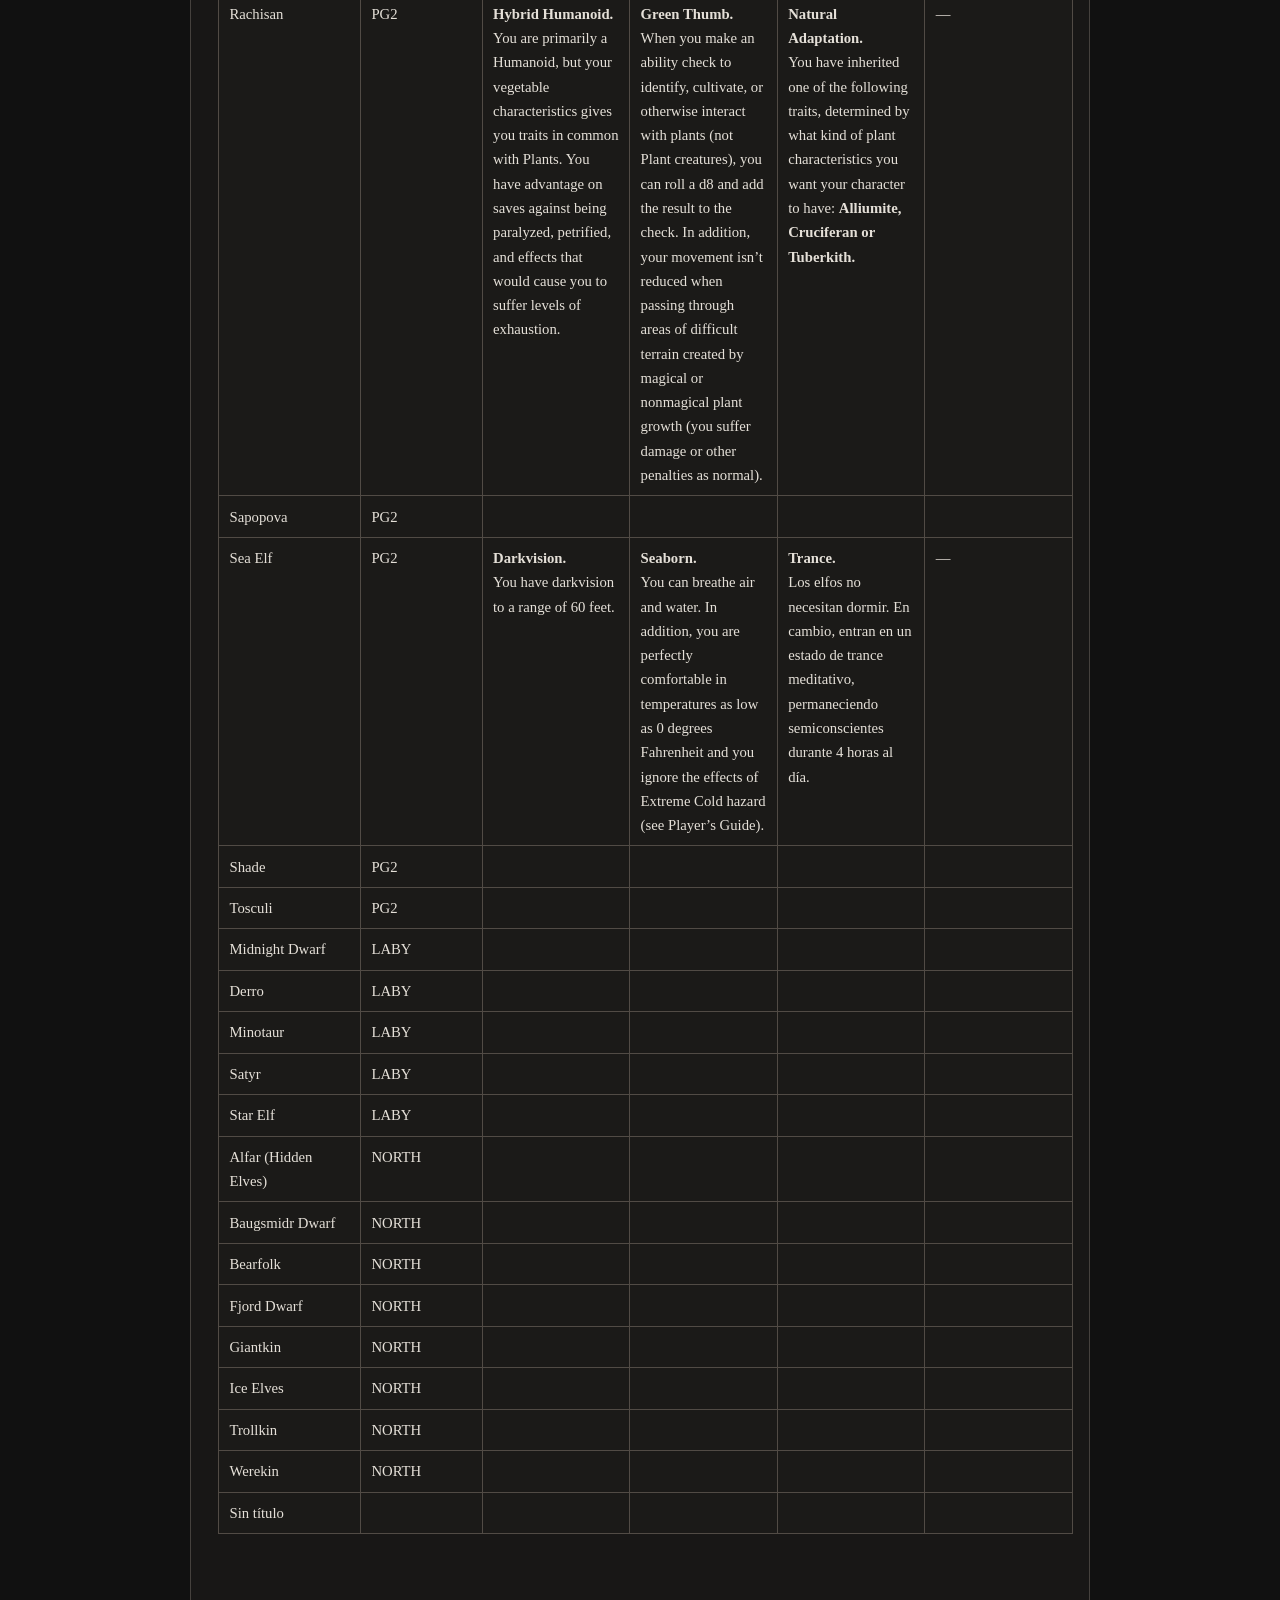
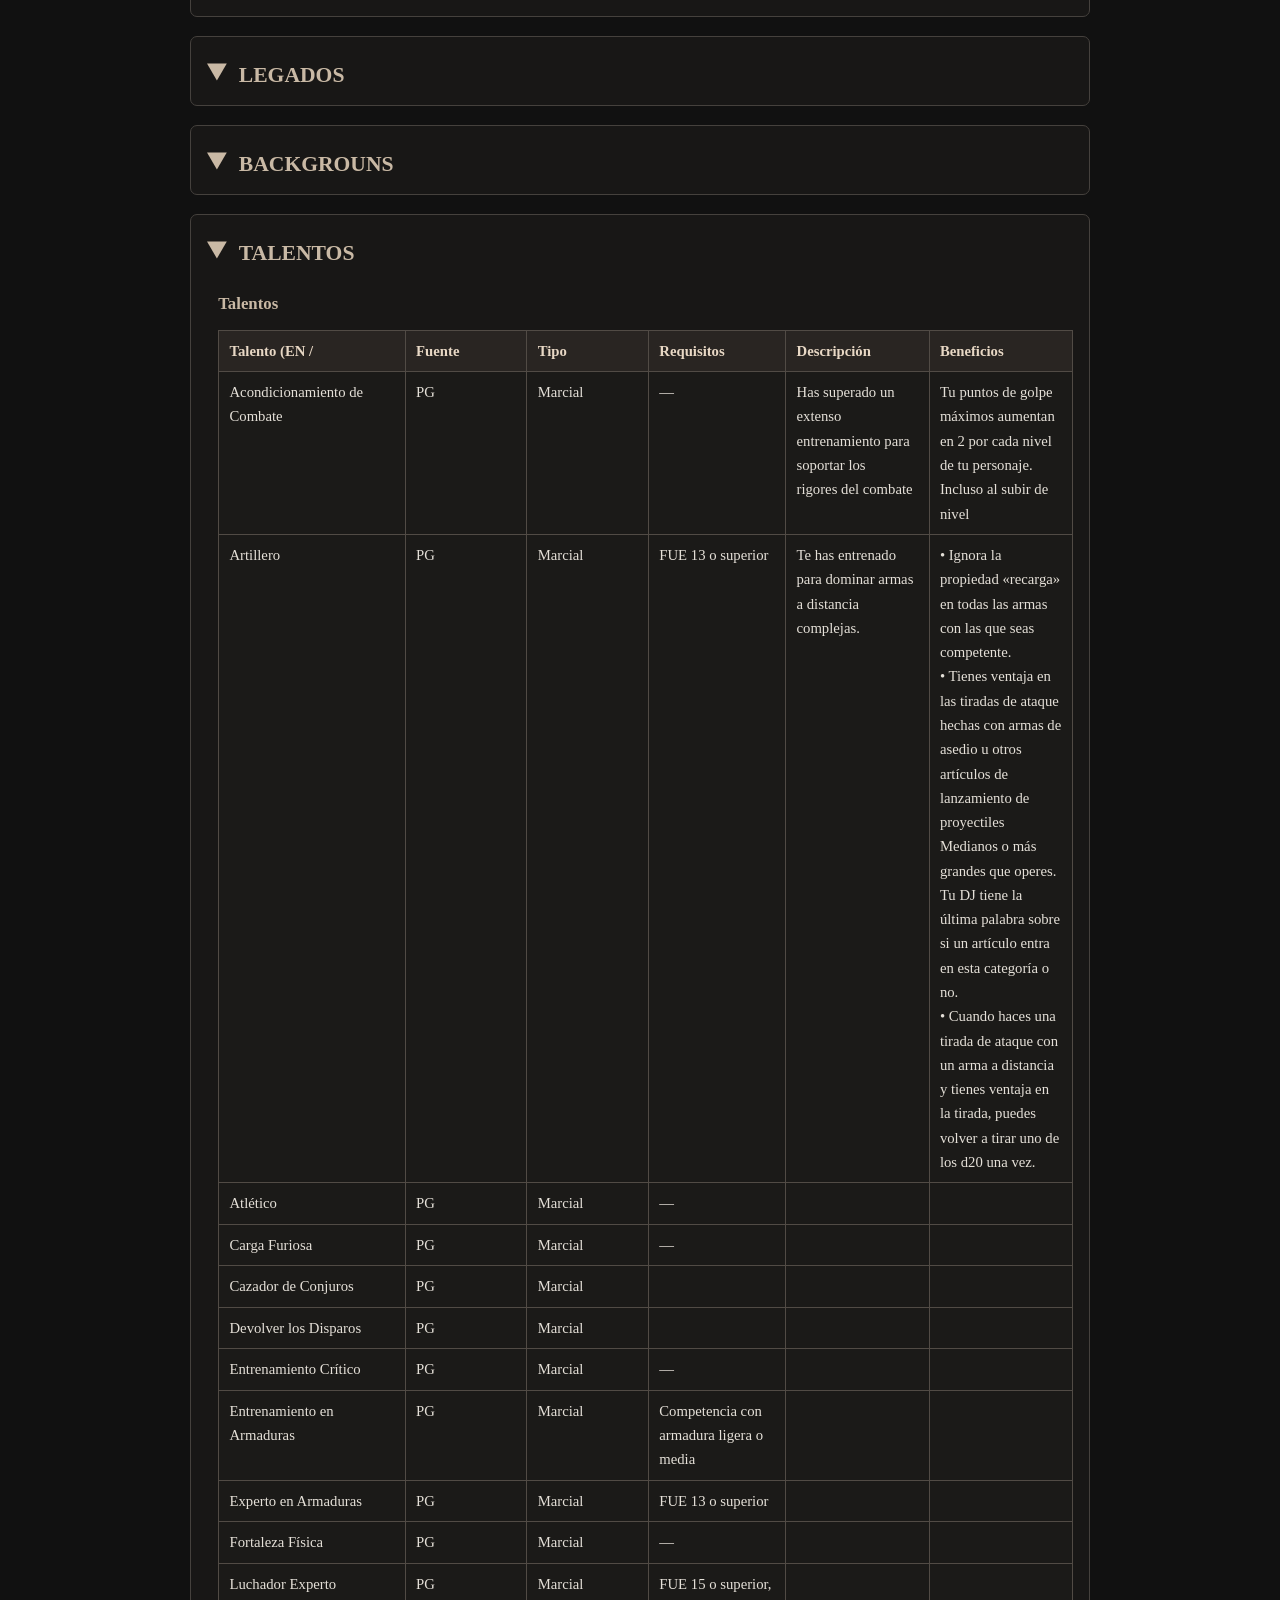
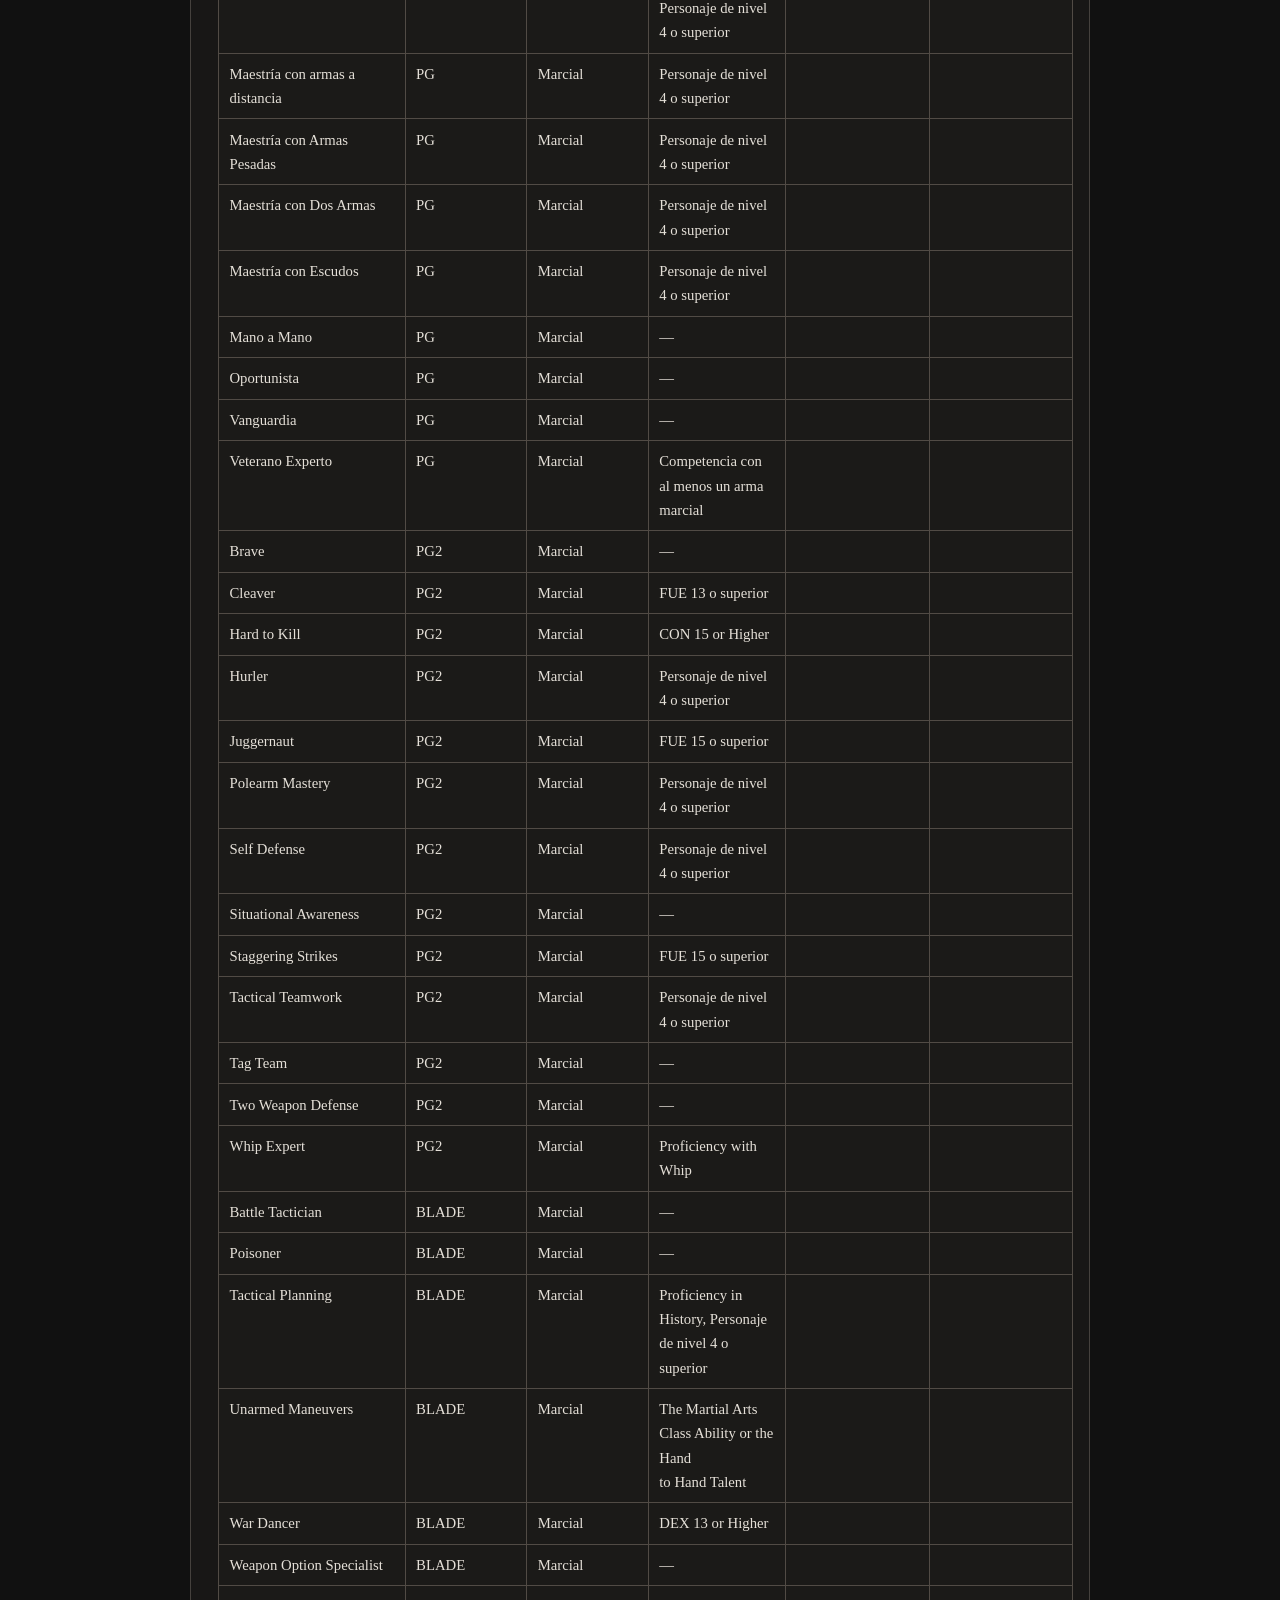
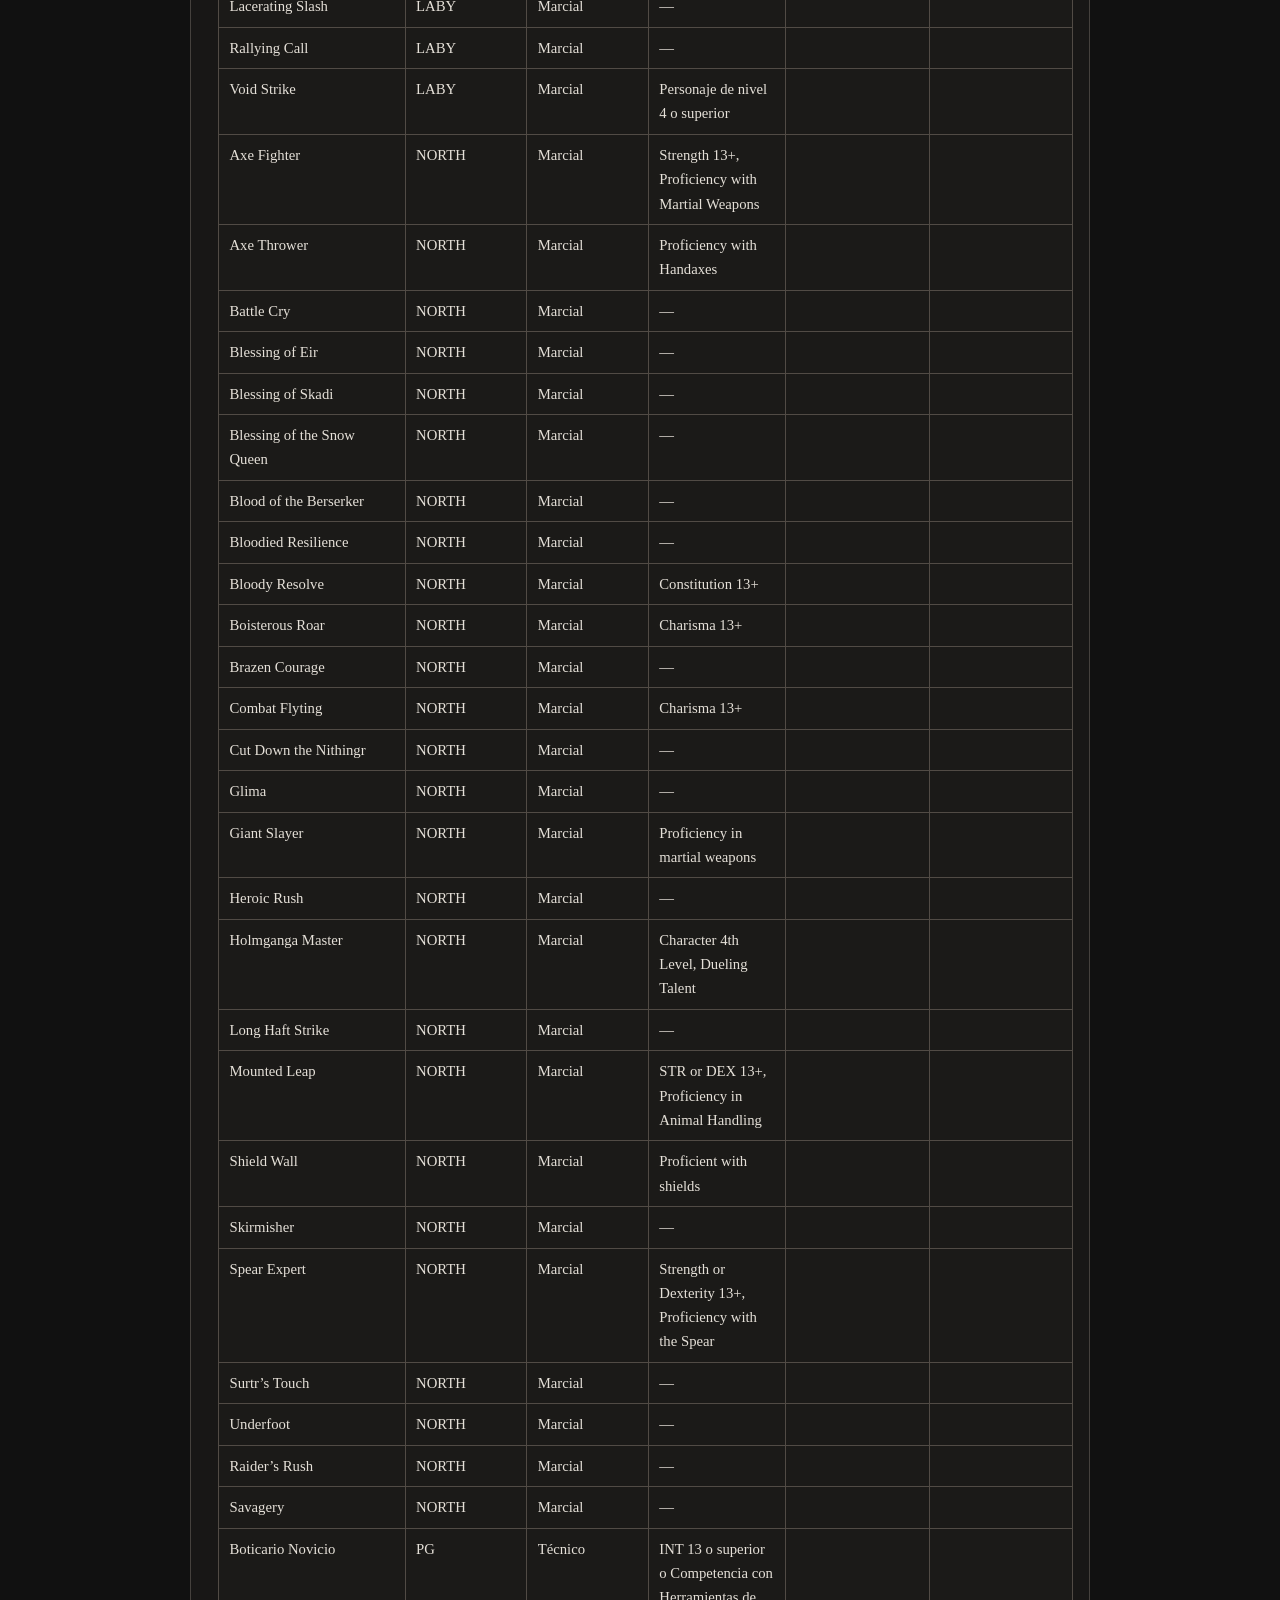
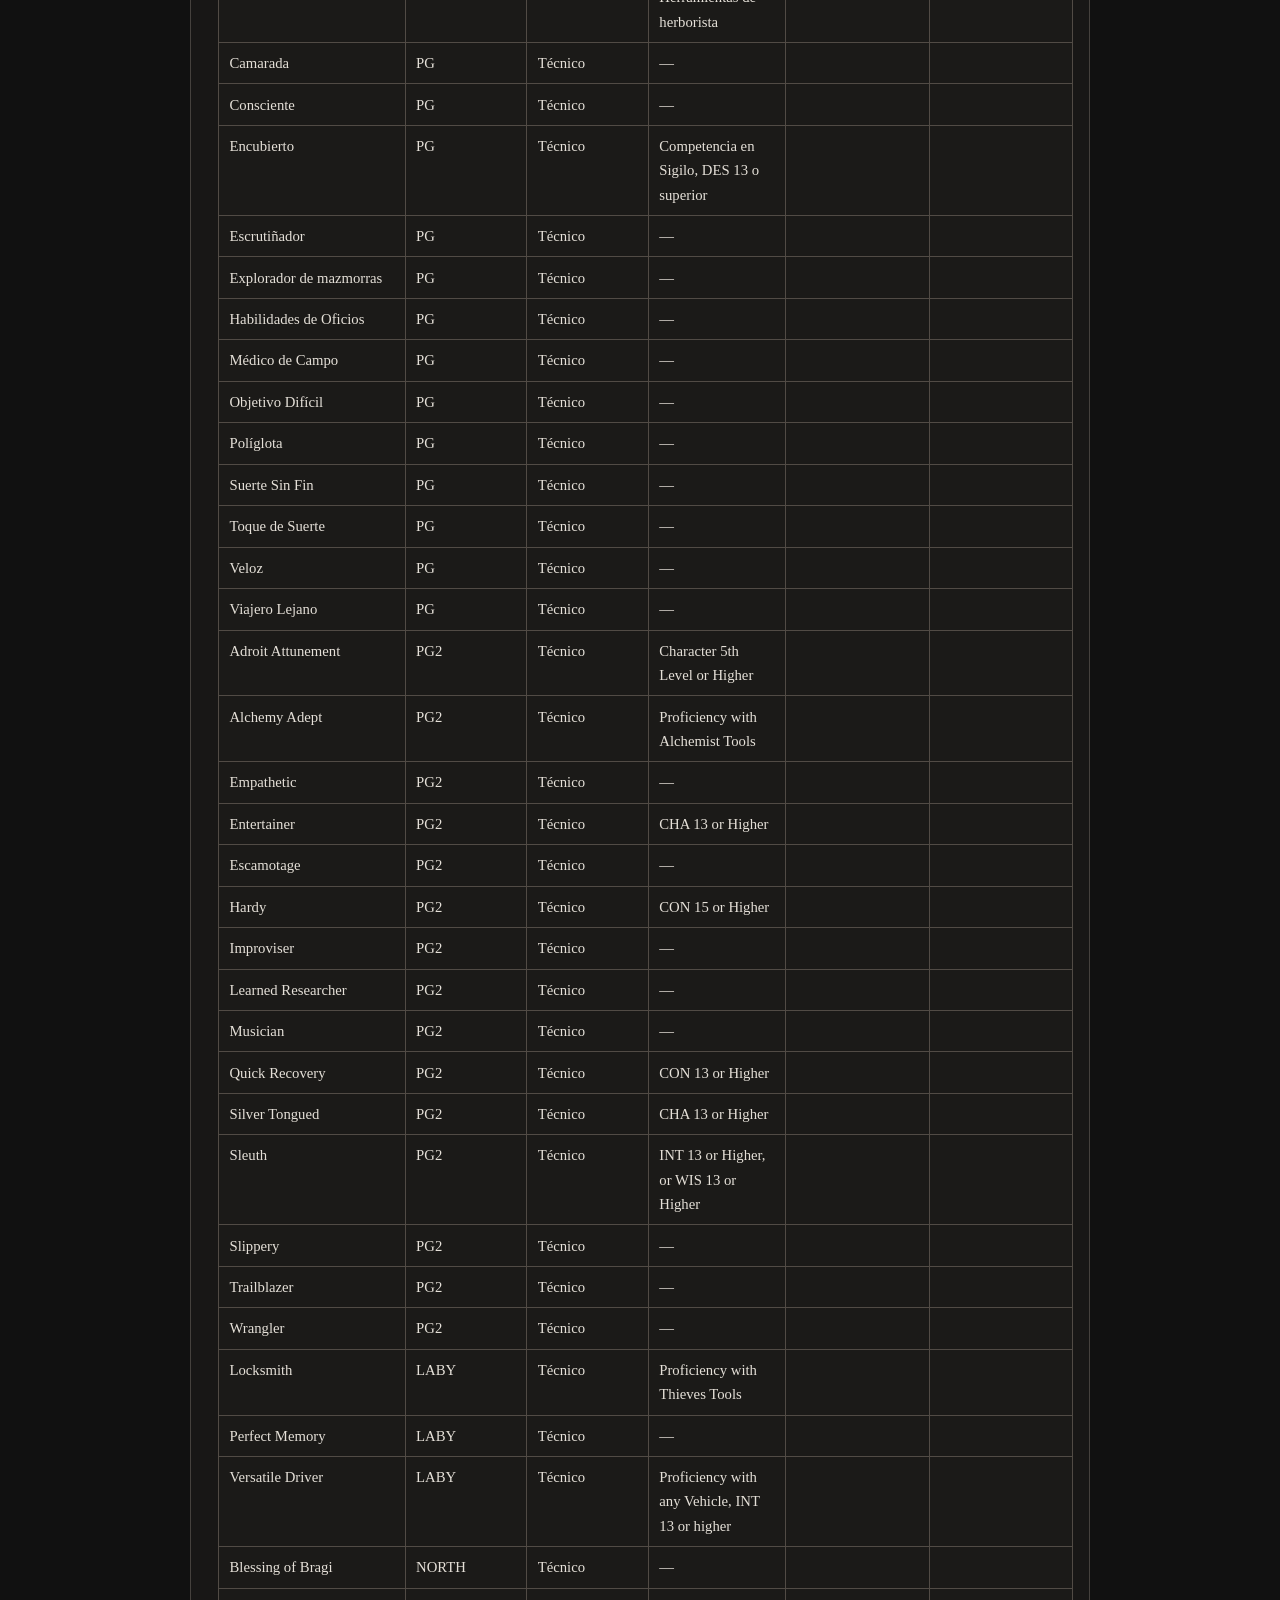
<file: Tales-of-the-Valiant.html>
<!DOCTYPE html>
<html lang="es">
<head>
  <meta charset="UTF-8">
  <meta name="viewport" content="width=device-width, initial-scale=1.0">
  <title>Tales of the Valiant | Archivo de Rol</title>
  <style>
    body {
      background: #111;
      color: #e5e0d8;
      font-family: Georgia, serif;
      max-width: 900px;
      margin: 50px auto;
      padding: 20px;
      line-height: 1.7;
    }

    a {
      color: #a65c52;
    }

    h1, h2 {
      color: #c9b9a5;
    }
  </style>
</head>
<body>

  <a href="index.html">← Volver al inicio</a>

  <h1>Tales of the Valiant</h1>
  <p>Black Flag Roleplaying</p>

  <hr>

  <h2>Introducción</h2>
  <p>Aquí puedes incorporar tus apuntes y contenidos del juego.</p>

  <h2>Reglas</h2>
  <p>Aquí puedes organizar las reglas del sistema.</p>

  <h2>Material de consulta</h2>

<!-- INICIO: TotV - Creación de Personajes -->
<style>
.totv-content { color:#e5e0d8; line-height:1.65; font-family:Georgia,serif; }
.totv-content h1,.totv-content h2,.totv-content h3,.totv-content h4 { color:#c9b9a5; line-height:1.25; margin:1.5em 0 .55em; }
.totv-content h1 { font-size:1.65rem; }
.totv-content h2 { font-size:1.4rem; }
.totv-content h3 { font-size:1.2rem; }
.totv-content h4 { font-size:1.05rem; }
.totv-content details { margin:1.2em 0; padding:0.9em 1em; border:1px solid #45413d; border-radius:7px; background:#181716; }
.totv-content summary { cursor:pointer; color:#c9b9a5; }
.totv-content summary h1,.totv-content summary h2,.totv-content summary h3 { display:inline; margin:0; font-size:1.35rem; }
.totv-content .indented { padding-left:.7em; }
.totv-content table { width:100%; border-collapse:collapse; display:block; overflow-x:auto; margin:1em 0; font-size:.92rem; }
.totv-content th,.totv-content td { border:1px solid #514b45; padding:.55em .7em; text-align:left; vertical-align:top; min-width:100px; }
.totv-content th { background:#292522; color:#e8d8c5; }
.totv-content td { background:#1b1a18; }
.totv-content a { color:#d18a79; }
.totv-content .collection-title { color:#c9b9a5; }
@media(max-width:600px){.totv-content table{font-size:.82rem}.totv-content th,.totv-content td{padding:.4em;min-width:90px}}
</style>
<div class="totv-content">
<div class="page-body"><details class="" open=""><summary style="font-weight:600;font-size:1.875em;line-height:1.3;margin:0"><h1 style="display:inline-block">CLASES Y SUBCLASES</h1></summary><div class="indented"><div class="collection-content"><h4 class="collection-title">Clases y subclases</h4><div class="collection-content-wrapper"><table class="collection-content"><colgroup><col style="width:12.737127371273713%"/><col style="width:15.379403794037941%"/><col style="width:14.15989159891599%"/><col style="width:14.83739837398374%"/><col style="width:14.43089430894309%"/><col style="width:10.16260162601626%"/><col style="width:18.292682926829272%"/></colgroup><thead><tr><th><span class="icon property-icon"></span>CLASE</th><th><span class="icon property-icon"></span>SUB PG</th><th><span class="icon property-icon"></span>SUB PG2</th><th><span class="icon property-icon"></span>LABY</th><th><span class="icon property-icon"></span>BLADE</th><th><span class="icon property-icon"></span>NORTH</th><th><span class="icon property-icon"></span>BLOG</th></tr></thead><tbody><tr><td class="cell-title">Bárbaro</td><td class="cell-~&lt;`R">Berserker, Wild Fury</td><td class="cell-t\I~">Chaos, Four Winds, Kraken</td><td class="cell-IUQr">Forsaken</td><td class="cell-yyPa">Frostborn Raider, Undying Warrior</td><td class="cell-iMpg">Titan</td><td class="cell-SOTe">—</td></tr><tr><td class="cell-title">Bardo</td><td class="cell-~&lt;`R">Lore, Victory</td><td class="cell-t\I~">Allure, Mockery, Sound</td><td class="cell-IUQr">Secrecy</td><td class="cell-yyPa">—</td><td class="cell-iMpg">Skald</td><td class="cell-SOTe">—</td></tr><tr><td class="cell-title">Bruja</td><td class="cell-~&lt;`R">—</td><td class="cell-t\I~">Crimson Cord, Sibylline Sight, Silver Star</td><td class="cell-IUQr">—</td><td class="cell-yyPa">—</td><td class="cell-iMpg">Trickster</td><td class="cell-SOTe">—</td></tr><tr><td class="cell-title">Brujo</td><td class="cell-~&lt;`R">Fiend, Reaper</td><td class="cell-t\I~">Archon, Elemental Regent, Fey Noble</td><td class="cell-IUQr">Celestial, Void Saint</td><td class="cell-yyPa">—</td><td class="cell-iMpg">—</td><td class="cell-SOTe"><a href="https://koboldpress.com/play-these-exclusive-tales-of-the-valiant-subclasses-for-warlock-and-wizard/">Ancient Entity</a></td></tr><tr><td class="cell-title">Clérigo</td><td class="cell-~&lt;`R">Life, Light, War</td><td class="cell-t\I~">Death, Nature, Tempest</td><td class="cell-IUQr">Crafting, Knowledge, Trickery</td><td class="cell-yyPa">—</td><td class="cell-iMpg">Nornbound Domain</td><td class="cell-SOTe">—</td></tr><tr><td class="cell-title">Druida</td><td class="cell-~&lt;`R">Leaf, Shifter</td><td class="cell-t\I~">Elementalist, Fey, Stoneheart</td><td class="cell-IUQr">Dreamer</td><td class="cell-yyPa">—</td><td class="cell-iMpg">Fenris</td><td class="cell-SOTe">—</td></tr><tr><td class="cell-title">Explorador</td><td class="cell-~&lt;`R">Hunter, Pack Master</td><td class="cell-t\I~">Arrow Binder, Shadow, Trailblazer</td><td class="cell-IUQr">Waysmith</td><td class="cell-yyPa">Peerless Scout, Windsworn</td><td class="cell-iMpg">—</td><td class="cell-SOTe">—</td></tr><tr><td class="cell-title">Guerrero</td><td class="cell-~&lt;`R">Spell Blade, Weapon Master</td><td class="cell-t\I~">Scrapper, Stunt Archer, Twin Blade</td><td class="cell-IUQr">Trooper</td><td class="cell-yyPa">Iron Bastion, Skirmisher</td><td class="cell-iMpg">Viking</td><td class="cell-SOTe"><a href="https://koboldpress.com/play-these-exclusive-tales-of-the-valiant-subclasses-for-fighter-and-monk/">Duelist, </a><mark class="highlight-red"><a href="https://koboldpress.com/midgard-monday-play-a-new-fighter-subclass-for-tales-of-the-valiant-the-red-sun-dragonslayer/">Red Sun Dragonslayer, </a></mark><strong><a href="https://koboldpress.com/add-genshin-impact-to-your-tales-of-the-valiant-game-with-this-fighter-subclass/">Elemental Striker</a></strong></td></tr><tr><td class="cell-title">Hechicero</td><td class="cell-~&lt;`R">Chaos, Draconic</td><td class="cell-t\I~">Abominable, Cyclonic, Sacred</td><td class="cell-IUQr">Umbral</td><td class="cell-yyPa">—</td><td class="cell-iMpg">Spirit Caller</td><td class="cell-SOTe"><a href="https://koboldpress.com/get-these-exclusive-rogue-and-sorcerer-subclasses-only-on-the-kobold-press-blog-december-11-2025/">Fey Origin</a></td></tr><tr><td class="cell-title">Mago</td><td class="cell-~&lt;`R">Battle Mage, Cantrip Adept</td><td class="cell-t\I~">Arcanist, Necromancer, Summoner</td><td class="cell-IUQr">Void Caster</td><td class="cell-yyPa">—</td><td class="cell-iMpg">—</td><td class="cell-SOTe"><a href="https://koboldpress.com/play-these-exclusive-tales-of-the-valiant-subclasses-for-warlock-and-wizard/">Blueletter</a></td></tr><tr><td class="cell-title">Mecanista</td><td class="cell-~&lt;`R">Metallurgist, Spellwright</td><td class="cell-t\I~">Cog Augur, Grenadier, Toymaker</td><td class="cell-IUQr">Tinker</td><td class="cell-yyPa">Clockmaker, Fleshsmith</td><td class="cell-iMpg">—</td><td class="cell-SOTe"><a href="https://koboldpress.com/arcane-season-2-play-the-hextechnician-subclass-for-your-tov-mechanist-character/">Hextechnician</a></td></tr><tr><td class="cell-title">Monje</td><td class="cell-~&lt;`R">Flickering Dark, Open Hand</td><td class="cell-t\I~">Affliction Eater, Elemental Voice, Seal Guardian</td><td class="cell-IUQr">Radiant Dawn</td><td class="cell-yyPa">Equine Soul, Righteous Fist</td><td class="cell-iMpg">—</td><td class="cell-SOTe"><a href="https://koboldpress.com/play-these-exclusive-tales-of-the-valiant-subclasses-for-fighter-and-monk/">Way of the Mystic Flow</a></td></tr><tr><td class="cell-title">Paladín</td><td class="cell-~&lt;`R">Devotion, Justice</td><td class="cell-t\I~">Anathema, Safekeeping, Unbound</td><td class="cell-IUQr">Old World Oath</td><td class="cell-yyPa">Ashen Base, Anamnesis</td><td class="cell-iMpg">Oath of Valhalla</td><td class="cell-SOTe">—</td></tr><tr><td class="cell-title">Pícaro</td><td class="cell-~&lt;`R">Enforcer, Thief</td><td class="cell-t\I~">Con Arcanist, Nightblade, Trapsmith</td><td class="cell-IUQr">Spy</td><td class="cell-yyPa">Thief-Acrobat, Strategist</td><td class="cell-iMpg">—</td><td class="cell-SOTe"><a href="https://koboldpress.com/get-these-exclusive-rogue-and-sorcerer-subclasses-only-on-the-kobold-press-blog-december-11-2025/">Delver</a></td></tr><tr><td class="cell-title">Teúrgo?</td><td class="cell-~&lt;`R">—</td><td class="cell-t\I~">Conduit, Illuminary, Source Spinner</td><td class="cell-IUQr">—</td><td class="cell-yyPa">—</td><td class="cell-iMpg">—</td><td class="cell-SOTe">—</td></tr><tr><td class="cell-title">Vanguardia</td><td class="cell-~&lt;`R">—</td><td class="cell-t\I~">Bulwark, Herald, Marshal</td><td class="cell-IUQr">—</td><td class="cell-yyPa">—</td><td class="cell-iMpg">—</td><td class="cell-SOTe">—</td></tr></tbody></table></div><br/><br/></div></div></details><details class="" open=""><summary style="font-weight:600;font-size:1.875em;line-height:1.3;margin:0"><h1 style="display:inline-block">LINAJES</h1></summary><div class="indented"><div class="collection-content"><h4 class="collection-title">LINAJES</h4><div class="collection-content-wrapper"><table class="collection-content"><colgroup><col style="width:17.45643534087435%"/><col style="width:9.171507184347293%"/><col style="width:18.343014368694586%"/><col style="width:18.343014368694586%"/><col style="width:18.343014368694586%"/><col style="width:18.34301436869461%"/></colgroup><thead><tr><th><span class="icon property-icon"></span>LINAJE</th><th><span class="icon property-icon"></span>Fuente</th><th><span class="icon property-icon"></span>Habilidad 1</th><th><span class="icon property-icon"></span>Habilidad 2</th><th><span class="icon property-icon"></span>Habilidad 3</th><th><span class="icon property-icon"></span>Habilidad 4</th></tr></thead><tbody><tr><td class="cell-title">Animalido</td><td class="cell-tmPH"><span class="selected-value select-value-color-red">PG</span></td><td class="cell-@s:n"><strong>Instinto animal. <br/></strong>Eres competente con la habilidad Percepción o Supervivencia (a tu elección).</td><td class="cell-k&gt;[L"><strong>Armas naturales.</strong><br/> Tienes alguna adaptación animal que sirve como arma natural (Ej. Garras). Puedes usarla para hacer ataques sin arma. El ataque inflige 1d6 + tu modificador por FUE o DES de daño (elige durante la creación del personaje).<br/></td><td class="cell-ByoG"><strong>Adaptación natural.<br/></strong>Heredas una determinada característica animal, la que quieres que tenga tu personaje:</td><td class="cell-^Ouq">—</td></tr><tr><td class="cell-title">Elfo</td><td class="cell-tmPH"><span class="selected-value select-value-color-red">PG</span></td><td class="cell-@s:n"><strong>Sentidos agudos. </strong><br/>Tienes ventaja en las pruebas de Percepción que se basan en la vista o el oído. Puede ver en zonas ligeramente oscuras con normalidad y en zonas de luz tenue como si fuera luz brillante.</td><td class="cell-k&gt;[L"><strong>Linaje mágico. </strong><br/>Tienes ventaja en las tiradas de salvación para evitar que te hechicen y la magia no puede dormirte.</td><td class="cell-ByoG"><strong>Trance. </strong><br/>Los elfos no necesitan dormir. En cambio, entran en un estado de trance meditativo, permaneciendo semiconscientes durante 4 horas al día. </td><td class="cell-^Ouq">—</td></tr><tr><td class="cell-title">Enano</td><td class="cell-tmPH"><span class="selected-value select-value-color-red">PG</span></td><td class="cell-@s:n"><strong>Visión en la oscuridad.</strong><br/>Obtienes visión en la oscuridad hasta un rango de 60 pies.</td><td class="cell-k&gt;[L"><strong>Resistencia enana.</strong><br/>Tienes ventaja en las tiradas de salvación contra veneno y posees resistencia al daño de veneno.</td><td class="cell-ByoG"><strong>Aguante enano.</strong><br/>Tus puntos de golpe máximos se incrementan en 1 y aumentarán en 1 más cada vez que subas un nivel.</td><td class="cell-^Ouq">—</td></tr><tr><td class="cell-title">Humano</td><td class="cell-tmPH"><span class="selected-value select-value-color-red">PG</span></td><td class="cell-@s:n"><strong>Ambicioso. </strong><br/>Obtienes competencia en una habilidad a tu elección y un talento a tu elección. </td><td class="cell-k&gt;[L">—</td><td class="cell-ByoG">—</td><td class="cell-^Ouq">—</td></tr><tr><td class="cell-title">Kobold</td><td class="cell-tmPH"><span class="selected-value select-value-color-red">PG</span></td><td class="cell-@s:n"><strong>Visión en la oscuridad. <br/></strong>Hasta un rango de 60 pies.</td><td class="cell-k&gt;[L"><strong>Fascinación de manitas. </strong><br/>Cuando hagas una prueba de característica en la que uses una herramienta, puedes tirar 1d8 y añadirlo al resultado.</td><td class="cell-ByoG">Adaptación natural. <br/>Heredas una determinada característica ancestral, según lo determine tu tamaño:</td><td class="cell-^Ouq">—</td></tr><tr><td class="cell-title">Menudos</td><td class="cell-tmPH"><span class="selected-value select-value-color-red">PG</span></td><td class="cell-@s:n"><strong>Sensato. </strong><br/>Una vez al día, cuando fallas una tirada de salvación, puedes volver a tirar el dado y quedarte el nuevo resultado. Si la nueva tirada es un éxito o un fracaso, generas 1 punto de Suerte.</td><td class="cell-k&gt;[L"><strong>Baja estatura. </strong><br/>Puedes moverte (O esconderte en) por el espacio que ocupe cualquier criatura Mediana o más grande.</td><td class="cell-ByoG"><strong>Adaptación natural. </strong><br/>Heredaste uno de los siguientes atributos únicos, según si tus características son de gnomo o mediano:</td><td class="cell-^Ouq">—</td></tr><tr><td class="cell-title">Orcos</td><td class="cell-tmPH"><span class="selected-value select-value-color-red">PG</span></td><td class="cell-@s:n"><strong>Sentidos agudos. </strong><br/>Tienes ventaja en las pruebas de Percepción que se basan en la vista o el oído. Puede ver en zonas ligeramente oscuras con normalidad y en zonas de luz tenue como si fuera luz brillante.</td><td class="cell-k&gt;[L"><strong>Perseverancia orca. <br/></strong>En lugar de morir de asfixia o a causa de tus niveles de cansancio, entras en una estasis similar a la muerte y quedas incapacitado, no puedes moverte, no puedes hablar y no eres consciente de tu entorno. También dejas de envejecer y tu cuerpo no se descompone. Puedes permanecer en este estado hasta que te sanen por medios mágicos o mundanos, o hasta que tu cuerpo sea completamente destruido.</td><td class="cell-ByoG"><strong>Fornido. </strong><br/>Cuando se te exija hacer una tirada de salvación al final de tu turno, puedes elegir hacerla al comienzo de tu turno.</td><td class="cell-^Ouq">—</td></tr><tr><td class="cell-title">Syderiano</td><td class="cell-tmPH"><span class="selected-value select-value-color-red">PG</span></td><td class="cell-@s:n"><strong>Visión lejana.</strong><br/>Puedes ver en la oscuridad a una distancia de 60 pies y en la oscuridad mágica a una distancia de 30 pies.</td><td class="cell-k&gt;[L"><strong>Forma de otro mundo.</strong><br/>Tienes resistencia al daño necrótico y la cantidad de tiempo que puedes sobrevivir sin aire, comida, agua o sueño es el doble que la de otros personajes.</td><td class="cell-ByoG"><strong>Adaptación natural. </strong><br/>Has heredado un conjunto de los siguientes atributos únicos, determinados por la naturaleza de las fuerzas que te dieron forma:</td><td class="cell-^Ouq">—</td></tr><tr><td class="cell-title">Dhampir</td><td class="cell-tmPH"><span class="selected-value select-value-color-brown">PG2</span></td><td class="cell-@s:n"><strong>Dark Thirst.<br/></strong>You have short fangs that serve as a natural weapon. Your fangs counts as a simple melee weapon with which you are proficient. You choose whether you add your STR or DEX modifier to attack rolls made with your fangs. On a hit, your bite deals 1d4 piercing damage. If your target isn’t a Construct or Undead, you can feed from it as part of your attack. If you choose to do so, your target takes an additional 1d4 necrotic damage, you gain temporary hit points equal to the necrotic damage dealt, and you have advantage on the next attack roll you make before the end of your next turn.</td><td class="cell-k&gt;[L"><strong>Darkvision.</strong><br/>You have darkvision to a range of 60 feet. While in sunlight, you have disadvantage on WIS (Perception) checks when perceiving by sight.</td><td class="cell-ByoG"><strong>Hybrid Humanoid.</strong><br/>You are a Humanoid, but your vampiric blood gives you traits in common with Undead. You have advantage on saves against being poisoned and advantage on checks made to resist suffering levels of exhaustion.</td><td class="cell-^Ouq">—</td></tr><tr><td class="cell-title">Dragonborn</td><td class="cell-tmPH"><span class="selected-value select-value-color-brown">PG2</span></td><td class="cell-@s:n"><strong>Draconic Ancestry.</strong><br/>Choose one type of dragon from the Draconic Ancestry table. Your dragon type determines your Breath Weapon damage type and damage resistance.</td><td class="cell-k&gt;[L"><strong>Breath Weapon. </strong><br/>As a bonus action, you can exhale magical energy in either a 30-foot line that is 5 feet wide or a 15-foot cone (your choice for each use).</td><td class="cell-ByoG"><strong>Dragon Hide.</strong><br/>You have resistance to the damage type associated with your draconic ancestry.</td><td class="cell-^Ouq"><strong>Dragon Sight.</strong><br/>You have darkvision to a range of 60 feet and keensense to a range of 10 feet.</td></tr><tr><td class="cell-title">Drow (Elf)</td><td class="cell-tmPH"><span class="selected-value select-value-color-brown">PG2</span></td><td class="cell-@s:n"><strong>Arachnid Kismet.</strong><br/>You have advantage on checks made to interact with spiders, scorpions, and similar eight-legged Beasts. In addition, when you make an attack roll or save and the final result includes the number 8 (such as 8, 18, 28), you can choose to gain 1 Luck (in addition to any Luck you would normally get).</td><td class="cell-k&gt;[L"><strong>Superior Darkvision.</strong><br/>You have darkvision to a range of 120 feet. While you are in an area of sunlight, you have disadvantage on WIS (Perception) checks made to perceive via sight.</td><td class="cell-ByoG"><strong>Trance. </strong><br/>Los elfos no necesitan dormir. En cambio, entran en un estado de trance meditativo, permaneciendo semiconscientes durante 4 horas al día. </td><td class="cell-^Ouq">—</td></tr><tr><td class="cell-title">Duergar</td><td class="cell-tmPH"><span class="selected-value select-value-color-brown">PG2</span></td><td class="cell-@s:n"><strong>Duergar Resilience.</strong><br/>You have advantage on saves against being charmed or paralyzed. You also have advantage on checks made to see through, detect, or resist illusions and illusory effects.</td><td class="cell-k&gt;[L"><strong>Enlarge.</strong> <br/>As a bonus action, you magically increase in size for 1 minute, along with any equipment you are wearing or wielding. While enlarged, you are Large, double your damage dice on weapon attacks, and make STR checks and saves with advantage (…). </td><td class="cell-ByoG"><strong>Superior Darkvision.<br/></strong>You have darkvision to a range of 120 feet. While you are in an area of sunlight, you have disadvantage on WIS (Perception) checks made to perceive via sight.</td><td class="cell-^Ouq">—</td></tr><tr><td class="cell-title">Elemental Scion</td><td class="cell-tmPH"><span class="selected-value select-value-color-brown">PG2</span></td><td class="cell-@s:n"><strong>Darkvision.</strong><br/>You have darkvision to a range of 60 feet.</td><td class="cell-k&gt;[L"><strong>Hybrid Humanoid. </strong><br/>You are resistant to poison damage and one of the following damage types based on which Natural Adaption trait you choose: acid (earthborn), fire (fireborn), cold (waterborn), or lightning (windborn). In addition, you have advantage on saves against being paralyzed, petrified, or poisoned.</td><td class="cell-ByoG"><strong>Natural Adaptation. </strong><br/>You have inherited one set of the following unique traits, determined by the nature of the elemental forces that shaped you: <strong>Earthborn, Fireborn, Waterborn or Windborn.</strong></td><td class="cell-^Ouq">—</td></tr><tr><td class="cell-title">Gearforged</td><td class="cell-tmPH"><span class="selected-value select-value-color-brown">PG2</span></td><td class="cell-@s:n"><strong>Constructed Vitality.</strong><br/>You don’t need to eat, drink, or breathe, and you don’t sleep the way most creatures do. Instead, you enter a dormant state for 6 hours a day, where you resemble a statue and remain semiconscious. While in this state, you have disadvantage on WIS (Perception) checks. After resting in this way, you gain the same benefit that other creatures do from 8 hours of sleep.</td><td class="cell-k&gt;[L"><strong>Hybrid Humanoid.</strong><br/>You are immune to disease, and you are resistant to poison damage. In addition, you have advantage on saves against being paralyzed, petrified, or poisoned.</td><td class="cell-ByoG"><strong>Machine Speech.</strong><br/>You can speak and understand Machine Speech, a mechanical language of clicks, beeps, and clacks spoken primarily by gearforged and mechadrons.</td><td class="cell-^Ouq"><strong>Upgrade.</strong><br/>Choose one of the following traits to represent a specialized function built into your chassis: <strong>Always Armed, Bulk Up or Quick Fix.</strong></td></tr><tr><td class="cell-title">Goblin</td><td class="cell-tmPH"><span class="selected-value select-value-color-brown">PG2</span></td><td class="cell-@s:n"><strong>Darkvision.</strong><br/>You have darkvision to a range of 60 feet.</td><td class="cell-k&gt;[L"><strong>Nimble Escape.</strong><br/>You can use a bonus action to take the Disengage or Hide action.</td><td class="cell-ByoG"><strong>Strength in Numbers.</strong><br/>When you deal damage to a creature with a weapon attack or spell attack while one of your allies is within 5 feet of that creature, your attack deals additional damage of the same damage type equal to your PB.</td><td class="cell-^Ouq">—</td></tr><tr><td class="cell-title">Rachisan</td><td class="cell-tmPH"><span class="selected-value select-value-color-brown">PG2</span></td><td class="cell-@s:n"><strong>Hybrid Humanoid.</strong><br/>You are primarily a Humanoid, but your vegetable characteristics gives you traits in common with Plants. You have advantage on saves against being paralyzed, petrified, and effects that would cause you to suffer levels of exhaustion.</td><td class="cell-k&gt;[L"><strong>Green Thumb.</strong><br/>When you make an ability check to identify, cultivate, or otherwise interact with plants (not Plant creatures), you can roll a d8 and add the result to the check. In addition, your movement isn’t reduced when passing through areas of difficult terrain created by magical or nonmagical plant growth (you suffer damage or other penalties as normal).</td><td class="cell-ByoG"><strong>Natural Adaptation.</strong><br/>You have inherited one of the following traits, determined by what kind of plant characteristics you want your character to have: <strong>Alliumite, Cruciferan or Tuberkith.</strong></td><td class="cell-^Ouq">—</td></tr><tr><td class="cell-title">Sapopova</td><td class="cell-tmPH"><span class="selected-value select-value-color-brown">PG2</span></td><td class="cell-@s:n"></td><td class="cell-k&gt;[L"></td><td class="cell-ByoG"></td><td class="cell-^Ouq"></td></tr><tr><td class="cell-title">Sea Elf</td><td class="cell-tmPH"><span class="selected-value select-value-color-brown">PG2</span></td><td class="cell-@s:n"><strong>Darkvision.</strong><br/>You have darkvision to a range of 60 feet.</td><td class="cell-k&gt;[L"><strong>Seaborn.</strong><br/>You can breathe air and water. In addition, you are perfectly comfortable in temperatures as low as 0 degrees Fahrenheit and you ignore the effects of Extreme Cold hazard (see Player’s Guide).</td><td class="cell-ByoG"><strong>Trance. </strong><br/>Los elfos no necesitan dormir. En cambio, entran en un estado de trance meditativo, permaneciendo semiconscientes durante 4 horas al día. </td><td class="cell-^Ouq">—</td></tr><tr><td class="cell-title">Shade</td><td class="cell-tmPH"><span class="selected-value select-value-color-brown">PG2</span></td><td class="cell-@s:n"></td><td class="cell-k&gt;[L"></td><td class="cell-ByoG"></td><td class="cell-^Ouq"></td></tr><tr><td class="cell-title">Tosculi</td><td class="cell-tmPH"><span class="selected-value select-value-color-brown">PG2</span></td><td class="cell-@s:n"></td><td class="cell-k&gt;[L"></td><td class="cell-ByoG"></td><td class="cell-^Ouq"></td></tr><tr><td class="cell-title">Midnight Dwarf</td><td class="cell-tmPH"><span class="selected-value select-value-color-pink">LABY</span></td><td class="cell-@s:n"></td><td class="cell-k&gt;[L"></td><td class="cell-ByoG"></td><td class="cell-^Ouq"></td></tr><tr><td class="cell-title">Derro</td><td class="cell-tmPH"><span class="selected-value select-value-color-pink">LABY</span></td><td class="cell-@s:n"></td><td class="cell-k&gt;[L"></td><td class="cell-ByoG"></td><td class="cell-^Ouq"></td></tr><tr><td class="cell-title">Minotaur</td><td class="cell-tmPH"><span class="selected-value select-value-color-pink">LABY</span></td><td class="cell-@s:n"></td><td class="cell-k&gt;[L"></td><td class="cell-ByoG"></td><td class="cell-^Ouq"></td></tr><tr><td class="cell-title">Satyr</td><td class="cell-tmPH"><span class="selected-value select-value-color-pink">LABY</span></td><td class="cell-@s:n"></td><td class="cell-k&gt;[L"></td><td class="cell-ByoG"></td><td class="cell-^Ouq"></td></tr><tr><td class="cell-title">Star Elf</td><td class="cell-tmPH"><span class="selected-value select-value-color-pink">LABY</span></td><td class="cell-@s:n"></td><td class="cell-k&gt;[L"></td><td class="cell-ByoG"></td><td class="cell-^Ouq"></td></tr><tr><td class="cell-title">Alfar (Hidden Elves)</td><td class="cell-tmPH"><span class="selected-value select-value-color-yellow">NORTH</span></td><td class="cell-@s:n"></td><td class="cell-k&gt;[L"></td><td class="cell-ByoG"></td><td class="cell-^Ouq"></td></tr><tr><td class="cell-title">Baugsmidr Dwarf</td><td class="cell-tmPH"><span class="selected-value select-value-color-yellow">NORTH</span></td><td class="cell-@s:n"></td><td class="cell-k&gt;[L"></td><td class="cell-ByoG"></td><td class="cell-^Ouq"></td></tr><tr><td class="cell-title">Bearfolk</td><td class="cell-tmPH"><span class="selected-value select-value-color-yellow">NORTH</span></td><td class="cell-@s:n"></td><td class="cell-k&gt;[L"></td><td class="cell-ByoG"></td><td class="cell-^Ouq"></td></tr><tr><td class="cell-title">Fjord Dwarf</td><td class="cell-tmPH"><span class="selected-value select-value-color-yellow">NORTH</span></td><td class="cell-@s:n"></td><td class="cell-k&gt;[L"></td><td class="cell-ByoG"></td><td class="cell-^Ouq"></td></tr><tr><td class="cell-title">Giantkin</td><td class="cell-tmPH"><span class="selected-value select-value-color-yellow">NORTH</span></td><td class="cell-@s:n"></td><td class="cell-k&gt;[L"></td><td class="cell-ByoG"></td><td class="cell-^Ouq"></td></tr><tr><td class="cell-title">Ice Elves</td><td class="cell-tmPH"><span class="selected-value select-value-color-yellow">NORTH</span></td><td class="cell-@s:n"></td><td class="cell-k&gt;[L"></td><td class="cell-ByoG"></td><td class="cell-^Ouq"></td></tr><tr><td class="cell-title">Trollkin</td><td class="cell-tmPH"><span class="selected-value select-value-color-yellow">NORTH</span></td><td class="cell-@s:n"></td><td class="cell-k&gt;[L"></td><td class="cell-ByoG"></td><td class="cell-^Ouq"></td></tr><tr><td class="cell-title">Werekin</td><td class="cell-tmPH"><span class="selected-value select-value-color-yellow">NORTH</span></td><td class="cell-@s:n"></td><td class="cell-k&gt;[L"></td><td class="cell-ByoG"></td><td class="cell-^Ouq"></td></tr><tr><td class="cell-title">Sin título</td><td class="cell-tmPH"></td><td class="cell-@s:n"></td><td class="cell-k&gt;[L"></td><td class="cell-ByoG"></td><td class="cell-^Ouq"></td></tr></tbody></table></div><br/><br/></div></div></details><details class="" open=""><summary style="font-weight:600;font-size:1.875em;line-height:1.3;margin:0"><h1 style="display:inline-block">LEGADOS</h1></summary></details><details class="" open=""><summary style="font-weight:600;font-size:1.875em;line-height:1.3;margin:0"><h1 style="display:inline-block">BACKGROUNS</h1></summary></details><details class="" open=""><summary style="font-weight:600;font-size:1.875em;line-height:1.3;margin:0"><h1 style="display:inline-block">TALENTOS</h1></summary><div class="indented"><div class="collection-content"><h4 class="collection-title">Talentos</h4><div class="collection-content-wrapper"><table class="collection-content"><colgroup><col style="width:26.25717969757356%"/><col style="width:9.377564177704842%"/><col style="width:9.377564177704842%"/><col style="width:17.477435236197397%"/><col style="width:18.755128355409685%"/><col style="width:18.75512835540968%"/></colgroup><thead><tr><th><span class="icon property-icon"></span>Talento (EN /</th><th><span class="icon property-icon"></span>Fuente</th><th><span class="icon property-icon"></span>Tipo</th><th><span class="icon property-icon"></span>Requisitos</th><th><span class="icon property-icon"></span>Descripción</th><th><span class="icon property-icon"></span>Beneficios</th></tr></thead><tbody><tr><td class="cell-title">Acondicionamiento de Combate</td><td class="cell-{XUS"><span class="selected-value select-value-color-yellow">PG</span></td><td class="cell-;I\d"><span class="selected-value select-value-color-red">Marcial</span></td><td class="cell-lJLI">—</td><td class="cell-:`Xr">Has superado un extenso entrenamiento para soportar los<br/>rigores del combate</td><td class="cell-DCTJ">Tu puntos de golpe máximos aumentan en 2 por cada nivel de tu personaje. Incluso al subir de nivel</td></tr><tr><td class="cell-title">Artillero</td><td class="cell-{XUS"><span class="selected-value select-value-color-yellow">PG</span></td><td class="cell-;I\d"><span class="selected-value select-value-color-red">Marcial</span></td><td class="cell-lJLI">FUE 13 o superior</td><td class="cell-:`Xr">Te has entrenado para dominar armas a distancia complejas.</td><td class="cell-DCTJ">• Ignora la propiedad «recarga» en todas las armas con las que seas competente.<br/>• Tienes ventaja en las tiradas de ataque hechas con armas de asedio u otros artículos de lanzamiento de proyectiles Medianos o más grandes que operes. Tu DJ tiene la última palabra sobre si un artículo entra en esta categoría o no.<br/>• Cuando haces una tirada de ataque con un arma a distancia y tienes ventaja en la tirada, puedes volver a tirar uno de los d20 una vez.</td></tr><tr><td class="cell-title">Atlético</td><td class="cell-{XUS"><span class="selected-value select-value-color-yellow">PG</span></td><td class="cell-;I\d"><span class="selected-value select-value-color-red">Marcial</span></td><td class="cell-lJLI">—</td><td class="cell-:`Xr"></td><td class="cell-DCTJ"></td></tr><tr><td class="cell-title">Carga Furiosa</td><td class="cell-{XUS"><span class="selected-value select-value-color-yellow">PG</span></td><td class="cell-;I\d"><span class="selected-value select-value-color-red">Marcial</span></td><td class="cell-lJLI">—</td><td class="cell-:`Xr"></td><td class="cell-DCTJ"></td></tr><tr><td class="cell-title">Cazador de Conjuros</td><td class="cell-{XUS"><span class="selected-value select-value-color-yellow">PG</span></td><td class="cell-;I\d"><span class="selected-value select-value-color-red">Marcial</span></td><td class="cell-lJLI"></td><td class="cell-:`Xr"></td><td class="cell-DCTJ"></td></tr><tr><td class="cell-title">Devolver los Disparos</td><td class="cell-{XUS"><span class="selected-value select-value-color-yellow">PG</span></td><td class="cell-;I\d"><span class="selected-value select-value-color-red">Marcial</span></td><td class="cell-lJLI"></td><td class="cell-:`Xr"></td><td class="cell-DCTJ"></td></tr><tr><td class="cell-title">Entrenamiento Crítico</td><td class="cell-{XUS"><span class="selected-value select-value-color-yellow">PG</span></td><td class="cell-;I\d"><span class="selected-value select-value-color-red">Marcial</span></td><td class="cell-lJLI">—</td><td class="cell-:`Xr"></td><td class="cell-DCTJ"></td></tr><tr><td class="cell-title">Entrenamiento en Armaduras</td><td class="cell-{XUS"><span class="selected-value select-value-color-yellow">PG</span></td><td class="cell-;I\d"><span class="selected-value select-value-color-red">Marcial</span></td><td class="cell-lJLI"> Competencia con armadura ligera o media</td><td class="cell-:`Xr"></td><td class="cell-DCTJ"></td></tr><tr><td class="cell-title">Experto en Armaduras</td><td class="cell-{XUS"><span class="selected-value select-value-color-yellow">PG</span></td><td class="cell-;I\d"><span class="selected-value select-value-color-red">Marcial</span></td><td class="cell-lJLI">FUE 13 o superior</td><td class="cell-:`Xr"></td><td class="cell-DCTJ"></td></tr><tr><td class="cell-title">Fortaleza Física</td><td class="cell-{XUS"><span class="selected-value select-value-color-yellow">PG</span></td><td class="cell-;I\d"><span class="selected-value select-value-color-red">Marcial</span></td><td class="cell-lJLI">—</td><td class="cell-:`Xr"></td><td class="cell-DCTJ"></td></tr><tr><td class="cell-title">Luchador Experto</td><td class="cell-{XUS"><span class="selected-value select-value-color-yellow">PG</span></td><td class="cell-;I\d"><span class="selected-value select-value-color-red">Marcial</span></td><td class="cell-lJLI">FUE 15 o superior, Personaje de nivel 4 o superior</td><td class="cell-:`Xr"></td><td class="cell-DCTJ"></td></tr><tr><td class="cell-title">Maestría con armas a distancia</td><td class="cell-{XUS"><span class="selected-value select-value-color-yellow">PG</span></td><td class="cell-;I\d"><span class="selected-value select-value-color-red">Marcial</span></td><td class="cell-lJLI">Personaje de nivel 4 o superior</td><td class="cell-:`Xr"></td><td class="cell-DCTJ"></td></tr><tr><td class="cell-title">Maestría con Armas Pesadas</td><td class="cell-{XUS"><span class="selected-value select-value-color-yellow">PG</span></td><td class="cell-;I\d"><span class="selected-value select-value-color-red">Marcial</span></td><td class="cell-lJLI">Personaje de nivel 4 o superior</td><td class="cell-:`Xr"></td><td class="cell-DCTJ"></td></tr><tr><td class="cell-title">Maestría con Dos Armas</td><td class="cell-{XUS"><span class="selected-value select-value-color-yellow">PG</span></td><td class="cell-;I\d"><span class="selected-value select-value-color-red">Marcial</span></td><td class="cell-lJLI">Personaje de nivel 4 o superior</td><td class="cell-:`Xr"></td><td class="cell-DCTJ"></td></tr><tr><td class="cell-title">Maestría con Escudos</td><td class="cell-{XUS"><span class="selected-value select-value-color-yellow">PG</span></td><td class="cell-;I\d"><span class="selected-value select-value-color-red">Marcial</span></td><td class="cell-lJLI">Personaje de nivel 4 o superior</td><td class="cell-:`Xr"></td><td class="cell-DCTJ"></td></tr><tr><td class="cell-title">Mano a Mano</td><td class="cell-{XUS"><span class="selected-value select-value-color-yellow">PG</span></td><td class="cell-;I\d"><span class="selected-value select-value-color-red">Marcial</span></td><td class="cell-lJLI">—</td><td class="cell-:`Xr"></td><td class="cell-DCTJ"></td></tr><tr><td class="cell-title">Oportunista</td><td class="cell-{XUS"><span class="selected-value select-value-color-yellow">PG</span></td><td class="cell-;I\d"><span class="selected-value select-value-color-red">Marcial</span></td><td class="cell-lJLI">—</td><td class="cell-:`Xr"></td><td class="cell-DCTJ"></td></tr><tr><td class="cell-title">Vanguardia</td><td class="cell-{XUS"><span class="selected-value select-value-color-yellow">PG</span></td><td class="cell-;I\d"><span class="selected-value select-value-color-red">Marcial</span></td><td class="cell-lJLI">—</td><td class="cell-:`Xr"></td><td class="cell-DCTJ"></td></tr><tr><td class="cell-title">Veterano Experto</td><td class="cell-{XUS"><span class="selected-value select-value-color-yellow">PG</span></td><td class="cell-;I\d"><span class="selected-value select-value-color-red">Marcial</span></td><td class="cell-lJLI">Competencia con al menos un arma marcial</td><td class="cell-:`Xr"></td><td class="cell-DCTJ"></td></tr><tr><td class="cell-title">Brave</td><td class="cell-{XUS"><span class="selected-value select-value-color-red">PG2</span></td><td class="cell-;I\d"><span class="selected-value select-value-color-red">Marcial</span></td><td class="cell-lJLI">—</td><td class="cell-:`Xr"></td><td class="cell-DCTJ"></td></tr><tr><td class="cell-title">Cleaver</td><td class="cell-{XUS"><span class="selected-value select-value-color-red">PG2</span></td><td class="cell-;I\d"><span class="selected-value select-value-color-red">Marcial</span></td><td class="cell-lJLI">FUE 13 o superior</td><td class="cell-:`Xr"></td><td class="cell-DCTJ"></td></tr><tr><td class="cell-title">Hard to Kill</td><td class="cell-{XUS"><span class="selected-value select-value-color-red">PG2</span></td><td class="cell-;I\d"><span class="selected-value select-value-color-red">Marcial</span></td><td class="cell-lJLI">CON 15 or Higher</td><td class="cell-:`Xr"></td><td class="cell-DCTJ"></td></tr><tr><td class="cell-title">Hurler</td><td class="cell-{XUS"><span class="selected-value select-value-color-red">PG2</span></td><td class="cell-;I\d"><span class="selected-value select-value-color-red">Marcial</span></td><td class="cell-lJLI">Personaje de nivel 4 o superior</td><td class="cell-:`Xr"></td><td class="cell-DCTJ"></td></tr><tr><td class="cell-title">Juggernaut</td><td class="cell-{XUS"><span class="selected-value select-value-color-red">PG2</span></td><td class="cell-;I\d"><span class="selected-value select-value-color-red">Marcial</span></td><td class="cell-lJLI">FUE 15 o superior</td><td class="cell-:`Xr"></td><td class="cell-DCTJ"></td></tr><tr><td class="cell-title">Polearm Mastery</td><td class="cell-{XUS"><span class="selected-value select-value-color-red">PG2</span></td><td class="cell-;I\d"><span class="selected-value select-value-color-red">Marcial</span></td><td class="cell-lJLI">Personaje de nivel 4 o superior</td><td class="cell-:`Xr"></td><td class="cell-DCTJ"></td></tr><tr><td class="cell-title">Self Defense</td><td class="cell-{XUS"><span class="selected-value select-value-color-red">PG2</span></td><td class="cell-;I\d"><span class="selected-value select-value-color-red">Marcial</span></td><td class="cell-lJLI">Personaje de nivel 4 o superior</td><td class="cell-:`Xr"></td><td class="cell-DCTJ"></td></tr><tr><td class="cell-title">Situational Awareness</td><td class="cell-{XUS"><span class="selected-value select-value-color-red">PG2</span></td><td class="cell-;I\d"><span class="selected-value select-value-color-red">Marcial</span></td><td class="cell-lJLI">—</td><td class="cell-:`Xr"></td><td class="cell-DCTJ"></td></tr><tr><td class="cell-title">Staggering Strikes</td><td class="cell-{XUS"><span class="selected-value select-value-color-red">PG2</span></td><td class="cell-;I\d"><span class="selected-value select-value-color-red">Marcial</span></td><td class="cell-lJLI">FUE 15 o superior</td><td class="cell-:`Xr"></td><td class="cell-DCTJ"></td></tr><tr><td class="cell-title">Tactical Teamwork</td><td class="cell-{XUS"><span class="selected-value select-value-color-red">PG2</span></td><td class="cell-;I\d"><span class="selected-value select-value-color-red">Marcial</span></td><td class="cell-lJLI">Personaje de nivel 4 o superior</td><td class="cell-:`Xr"></td><td class="cell-DCTJ"></td></tr><tr><td class="cell-title">Tag Team</td><td class="cell-{XUS"><span class="selected-value select-value-color-red">PG2</span></td><td class="cell-;I\d"><span class="selected-value select-value-color-red">Marcial</span></td><td class="cell-lJLI">—</td><td class="cell-:`Xr"></td><td class="cell-DCTJ"></td></tr><tr><td class="cell-title">Two Weapon Defense</td><td class="cell-{XUS"><span class="selected-value select-value-color-red">PG2</span></td><td class="cell-;I\d"><span class="selected-value select-value-color-red">Marcial</span></td><td class="cell-lJLI">—</td><td class="cell-:`Xr"></td><td class="cell-DCTJ"></td></tr><tr><td class="cell-title">Whip Expert</td><td class="cell-{XUS"><span class="selected-value select-value-color-red">PG2</span></td><td class="cell-;I\d"><span class="selected-value select-value-color-red">Marcial</span></td><td class="cell-lJLI">Proficiency with Whip</td><td class="cell-:`Xr"></td><td class="cell-DCTJ"></td></tr><tr><td class="cell-title">Battle Tactician</td><td class="cell-{XUS"><span class="selected-value select-value-color-purple">BLADE</span></td><td class="cell-;I\d"><span class="selected-value select-value-color-red">Marcial</span></td><td class="cell-lJLI">—</td><td class="cell-:`Xr"></td><td class="cell-DCTJ"></td></tr><tr><td class="cell-title">Poisoner</td><td class="cell-{XUS"><span class="selected-value select-value-color-purple">BLADE</span></td><td class="cell-;I\d"><span class="selected-value select-value-color-red">Marcial</span></td><td class="cell-lJLI">—</td><td class="cell-:`Xr"></td><td class="cell-DCTJ"></td></tr><tr><td class="cell-title">Tactical Planning</td><td class="cell-{XUS"><span class="selected-value select-value-color-purple">BLADE</span></td><td class="cell-;I\d"><span class="selected-value select-value-color-red">Marcial</span></td><td class="cell-lJLI">Proficiency in History, Personaje de nivel 4 o superior</td><td class="cell-:`Xr"></td><td class="cell-DCTJ"></td></tr><tr><td class="cell-title">Unarmed Maneuvers</td><td class="cell-{XUS"><span class="selected-value select-value-color-purple">BLADE</span></td><td class="cell-;I\d"><span class="selected-value select-value-color-red">Marcial</span></td><td class="cell-lJLI">The Martial Arts Class Ability or the Hand<br/>to Hand Talent</td><td class="cell-:`Xr"></td><td class="cell-DCTJ"></td></tr><tr><td class="cell-title">War Dancer</td><td class="cell-{XUS"><span class="selected-value select-value-color-purple">BLADE</span></td><td class="cell-;I\d"><span class="selected-value select-value-color-red">Marcial</span></td><td class="cell-lJLI">DEX 13 or Higher</td><td class="cell-:`Xr"></td><td class="cell-DCTJ"></td></tr><tr><td class="cell-title">Weapon Option Specialist</td><td class="cell-{XUS"><span class="selected-value select-value-color-purple">BLADE</span></td><td class="cell-;I\d"><span class="selected-value select-value-color-red">Marcial</span></td><td class="cell-lJLI">—</td><td class="cell-:`Xr"></td><td class="cell-DCTJ"></td></tr><tr><td class="cell-title">Lacerating Slash</td><td class="cell-{XUS"><span class="selected-value select-value-color-brown">LABY</span></td><td class="cell-;I\d"><span class="selected-value select-value-color-red">Marcial</span></td><td class="cell-lJLI">—</td><td class="cell-:`Xr"></td><td class="cell-DCTJ"></td></tr><tr><td class="cell-title">Rallying Call</td><td class="cell-{XUS"><span class="selected-value select-value-color-brown">LABY</span></td><td class="cell-;I\d"><span class="selected-value select-value-color-red">Marcial</span></td><td class="cell-lJLI">—</td><td class="cell-:`Xr"></td><td class="cell-DCTJ"></td></tr><tr><td class="cell-title">Void Strike</td><td class="cell-{XUS"><span class="selected-value select-value-color-brown">LABY</span></td><td class="cell-;I\d"><span class="selected-value select-value-color-red">Marcial</span></td><td class="cell-lJLI">Personaje de nivel 4 o superior</td><td class="cell-:`Xr"></td><td class="cell-DCTJ"></td></tr><tr><td class="cell-title">Axe Fighter</td><td class="cell-{XUS"><span class="selected-value select-value-color-blue">NORTH</span></td><td class="cell-;I\d"><span class="selected-value select-value-color-red">Marcial</span></td><td class="cell-lJLI">Strength 13+, Proficiency with Martial Weapons</td><td class="cell-:`Xr"></td><td class="cell-DCTJ"></td></tr><tr><td class="cell-title">Axe Thrower</td><td class="cell-{XUS"><span class="selected-value select-value-color-blue">NORTH</span></td><td class="cell-;I\d"><span class="selected-value select-value-color-red">Marcial</span></td><td class="cell-lJLI">Proficiency with Handaxes</td><td class="cell-:`Xr"></td><td class="cell-DCTJ"></td></tr><tr><td class="cell-title">Battle Cry</td><td class="cell-{XUS"><span class="selected-value select-value-color-blue">NORTH</span></td><td class="cell-;I\d"><span class="selected-value select-value-color-red">Marcial</span></td><td class="cell-lJLI">—</td><td class="cell-:`Xr"></td><td class="cell-DCTJ"></td></tr><tr><td class="cell-title">Blessing of Eir</td><td class="cell-{XUS"><span class="selected-value select-value-color-blue">NORTH</span></td><td class="cell-;I\d"><span class="selected-value select-value-color-red">Marcial</span></td><td class="cell-lJLI">—</td><td class="cell-:`Xr"></td><td class="cell-DCTJ"></td></tr><tr><td class="cell-title">Blessing of Skadi</td><td class="cell-{XUS"><span class="selected-value select-value-color-blue">NORTH</span></td><td class="cell-;I\d"><span class="selected-value select-value-color-red">Marcial</span></td><td class="cell-lJLI">—</td><td class="cell-:`Xr"></td><td class="cell-DCTJ"></td></tr><tr><td class="cell-title">Blessing of the Snow Queen</td><td class="cell-{XUS"><span class="selected-value select-value-color-blue">NORTH</span></td><td class="cell-;I\d"><span class="selected-value select-value-color-red">Marcial</span></td><td class="cell-lJLI">—</td><td class="cell-:`Xr"></td><td class="cell-DCTJ"></td></tr><tr><td class="cell-title">Blood of the Berserker</td><td class="cell-{XUS"><span class="selected-value select-value-color-blue">NORTH</span></td><td class="cell-;I\d"><span class="selected-value select-value-color-red">Marcial</span></td><td class="cell-lJLI">—</td><td class="cell-:`Xr"></td><td class="cell-DCTJ"></td></tr><tr><td class="cell-title">Bloodied Resilience</td><td class="cell-{XUS"><span class="selected-value select-value-color-blue">NORTH</span></td><td class="cell-;I\d"><span class="selected-value select-value-color-red">Marcial</span></td><td class="cell-lJLI">—</td><td class="cell-:`Xr"></td><td class="cell-DCTJ"></td></tr><tr><td class="cell-title">Bloody Resolve</td><td class="cell-{XUS"><span class="selected-value select-value-color-blue">NORTH</span></td><td class="cell-;I\d"><span class="selected-value select-value-color-red">Marcial</span></td><td class="cell-lJLI">Constitution 13+</td><td class="cell-:`Xr"></td><td class="cell-DCTJ"></td></tr><tr><td class="cell-title">Boisterous Roar</td><td class="cell-{XUS"><span class="selected-value select-value-color-blue">NORTH</span></td><td class="cell-;I\d"><span class="selected-value select-value-color-red">Marcial</span></td><td class="cell-lJLI">Charisma 13+</td><td class="cell-:`Xr"></td><td class="cell-DCTJ"></td></tr><tr><td class="cell-title">Brazen Courage</td><td class="cell-{XUS"><span class="selected-value select-value-color-blue">NORTH</span></td><td class="cell-;I\d"><span class="selected-value select-value-color-red">Marcial</span></td><td class="cell-lJLI">—</td><td class="cell-:`Xr"></td><td class="cell-DCTJ"></td></tr><tr><td class="cell-title">Combat Flyting</td><td class="cell-{XUS"><span class="selected-value select-value-color-blue">NORTH</span></td><td class="cell-;I\d"><span class="selected-value select-value-color-red">Marcial</span></td><td class="cell-lJLI">Charisma 13+</td><td class="cell-:`Xr"></td><td class="cell-DCTJ"></td></tr><tr><td class="cell-title">Cut Down the Nithingr</td><td class="cell-{XUS"><span class="selected-value select-value-color-blue">NORTH</span></td><td class="cell-;I\d"><span class="selected-value select-value-color-red">Marcial</span></td><td class="cell-lJLI">—</td><td class="cell-:`Xr"></td><td class="cell-DCTJ"></td></tr><tr><td class="cell-title">Glima</td><td class="cell-{XUS"><span class="selected-value select-value-color-blue">NORTH</span></td><td class="cell-;I\d"><span class="selected-value select-value-color-red">Marcial</span></td><td class="cell-lJLI">—</td><td class="cell-:`Xr"></td><td class="cell-DCTJ"></td></tr><tr><td class="cell-title">Giant Slayer</td><td class="cell-{XUS"><span class="selected-value select-value-color-blue">NORTH</span></td><td class="cell-;I\d"><span class="selected-value select-value-color-red">Marcial</span></td><td class="cell-lJLI">Proficiency in martial weapons</td><td class="cell-:`Xr"></td><td class="cell-DCTJ"></td></tr><tr><td class="cell-title">Heroic Rush</td><td class="cell-{XUS"><span class="selected-value select-value-color-blue">NORTH</span></td><td class="cell-;I\d"><span class="selected-value select-value-color-red">Marcial</span></td><td class="cell-lJLI">—</td><td class="cell-:`Xr"></td><td class="cell-DCTJ"></td></tr><tr><td class="cell-title">Holmganga Master</td><td class="cell-{XUS"><span class="selected-value select-value-color-blue">NORTH</span></td><td class="cell-;I\d"><span class="selected-value select-value-color-red">Marcial</span></td><td class="cell-lJLI">Character 4th Level, Dueling Talent</td><td class="cell-:`Xr"></td><td class="cell-DCTJ"></td></tr><tr><td class="cell-title">Long Haft Strike</td><td class="cell-{XUS"><span class="selected-value select-value-color-blue">NORTH</span></td><td class="cell-;I\d"><span class="selected-value select-value-color-red">Marcial</span></td><td class="cell-lJLI">—</td><td class="cell-:`Xr"></td><td class="cell-DCTJ"></td></tr><tr><td class="cell-title">Mounted Leap</td><td class="cell-{XUS"><span class="selected-value select-value-color-blue">NORTH</span></td><td class="cell-;I\d"><span class="selected-value select-value-color-red">Marcial</span></td><td class="cell-lJLI">STR or DEX 13+, Proficiency in Animal Handling</td><td class="cell-:`Xr"></td><td class="cell-DCTJ"></td></tr><tr><td class="cell-title">Shield Wall</td><td class="cell-{XUS"><span class="selected-value select-value-color-blue">NORTH</span></td><td class="cell-;I\d"><span class="selected-value select-value-color-red">Marcial</span></td><td class="cell-lJLI">Proficient with shields</td><td class="cell-:`Xr"></td><td class="cell-DCTJ"></td></tr><tr><td class="cell-title">Skirmisher</td><td class="cell-{XUS"><span class="selected-value select-value-color-blue">NORTH</span></td><td class="cell-;I\d"><span class="selected-value select-value-color-red">Marcial</span></td><td class="cell-lJLI">—</td><td class="cell-:`Xr"></td><td class="cell-DCTJ"></td></tr><tr><td class="cell-title">Spear Expert</td><td class="cell-{XUS"><span class="selected-value select-value-color-blue">NORTH</span></td><td class="cell-;I\d"><span class="selected-value select-value-color-red">Marcial</span></td><td class="cell-lJLI">Strength or Dexterity 13+, Proficiency with the Spear</td><td class="cell-:`Xr"></td><td class="cell-DCTJ"></td></tr><tr><td class="cell-title">Surtr’s Touch</td><td class="cell-{XUS"><span class="selected-value select-value-color-blue">NORTH</span></td><td class="cell-;I\d"><span class="selected-value select-value-color-red">Marcial</span></td><td class="cell-lJLI">—</td><td class="cell-:`Xr"></td><td class="cell-DCTJ"></td></tr><tr><td class="cell-title">Underfoot</td><td class="cell-{XUS"><span class="selected-value select-value-color-blue">NORTH</span></td><td class="cell-;I\d"><span class="selected-value select-value-color-red">Marcial</span></td><td class="cell-lJLI">—</td><td class="cell-:`Xr"></td><td class="cell-DCTJ"></td></tr><tr><td class="cell-title">Raider’s Rush</td><td class="cell-{XUS"><span class="selected-value select-value-color-blue">NORTH</span></td><td class="cell-;I\d"><span class="selected-value select-value-color-red">Marcial</span></td><td class="cell-lJLI">—</td><td class="cell-:`Xr"></td><td class="cell-DCTJ"></td></tr><tr><td class="cell-title">Savagery</td><td class="cell-{XUS"><span class="selected-value select-value-color-blue">NORTH</span></td><td class="cell-;I\d"><span class="selected-value select-value-color-red">Marcial</span></td><td class="cell-lJLI">—</td><td class="cell-:`Xr"></td><td class="cell-DCTJ"></td></tr><tr><td class="cell-title">Boticario Novicio</td><td class="cell-{XUS"><span class="selected-value select-value-color-yellow">PG</span></td><td class="cell-;I\d"><span class="selected-value select-value-color-green">Técnico</span></td><td class="cell-lJLI">INT 13 o superior o Competencia con Herramientas de herborista</td><td class="cell-:`Xr"></td><td class="cell-DCTJ"></td></tr><tr><td class="cell-title">Camarada</td><td class="cell-{XUS"><span class="selected-value select-value-color-yellow">PG</span></td><td class="cell-;I\d"><span class="selected-value select-value-color-green">Técnico</span></td><td class="cell-lJLI">—</td><td class="cell-:`Xr"></td><td class="cell-DCTJ"></td></tr><tr><td class="cell-title">Consciente</td><td class="cell-{XUS"><span class="selected-value select-value-color-yellow">PG</span></td><td class="cell-;I\d"><span class="selected-value select-value-color-green">Técnico</span></td><td class="cell-lJLI">—</td><td class="cell-:`Xr"></td><td class="cell-DCTJ"></td></tr><tr><td class="cell-title">Encubierto</td><td class="cell-{XUS"><span class="selected-value select-value-color-yellow">PG</span></td><td class="cell-;I\d"><span class="selected-value select-value-color-green">Técnico</span></td><td class="cell-lJLI">Competencia en Sigilo, DES 13 o superior</td><td class="cell-:`Xr"></td><td class="cell-DCTJ"></td></tr><tr><td class="cell-title">Escrutiñador</td><td class="cell-{XUS"><span class="selected-value select-value-color-yellow">PG</span></td><td class="cell-;I\d"><span class="selected-value select-value-color-green">Técnico</span></td><td class="cell-lJLI">—</td><td class="cell-:`Xr"></td><td class="cell-DCTJ"></td></tr><tr><td class="cell-title">Explorador de mazmorras</td><td class="cell-{XUS"><span class="selected-value select-value-color-yellow">PG</span></td><td class="cell-;I\d"><span class="selected-value select-value-color-green">Técnico</span></td><td class="cell-lJLI">—</td><td class="cell-:`Xr"></td><td class="cell-DCTJ"></td></tr><tr><td class="cell-title">Habilidades de Oficios</td><td class="cell-{XUS"><span class="selected-value select-value-color-yellow">PG</span></td><td class="cell-;I\d"><span class="selected-value select-value-color-green">Técnico</span></td><td class="cell-lJLI">—</td><td class="cell-:`Xr"></td><td class="cell-DCTJ"></td></tr><tr><td class="cell-title">Médico de Campo</td><td class="cell-{XUS"><span class="selected-value select-value-color-yellow">PG</span></td><td class="cell-;I\d"><span class="selected-value select-value-color-green">Técnico</span></td><td class="cell-lJLI">—</td><td class="cell-:`Xr"></td><td class="cell-DCTJ"></td></tr><tr><td class="cell-title">Objetivo Difícil</td><td class="cell-{XUS"><span class="selected-value select-value-color-yellow">PG</span></td><td class="cell-;I\d"><span class="selected-value select-value-color-green">Técnico</span></td><td class="cell-lJLI">—</td><td class="cell-:`Xr"></td><td class="cell-DCTJ"></td></tr><tr><td class="cell-title">Políglota</td><td class="cell-{XUS"><span class="selected-value select-value-color-yellow">PG</span></td><td class="cell-;I\d"><span class="selected-value select-value-color-green">Técnico</span></td><td class="cell-lJLI">—</td><td class="cell-:`Xr"></td><td class="cell-DCTJ"></td></tr><tr><td class="cell-title">Suerte Sin Fin</td><td class="cell-{XUS"><span class="selected-value select-value-color-yellow">PG</span></td><td class="cell-;I\d"><span class="selected-value select-value-color-green">Técnico</span></td><td class="cell-lJLI">—</td><td class="cell-:`Xr"></td><td class="cell-DCTJ"></td></tr><tr><td class="cell-title">Toque de Suerte</td><td class="cell-{XUS"><span class="selected-value select-value-color-yellow">PG</span></td><td class="cell-;I\d"><span class="selected-value select-value-color-green">Técnico</span></td><td class="cell-lJLI">—</td><td class="cell-:`Xr"></td><td class="cell-DCTJ"></td></tr><tr><td class="cell-title">Veloz</td><td class="cell-{XUS"><span class="selected-value select-value-color-yellow">PG</span></td><td class="cell-;I\d"><span class="selected-value select-value-color-green">Técnico</span></td><td class="cell-lJLI">—</td><td class="cell-:`Xr"></td><td class="cell-DCTJ"></td></tr><tr><td class="cell-title">Viajero Lejano</td><td class="cell-{XUS"><span class="selected-value select-value-color-yellow">PG</span></td><td class="cell-;I\d"><span class="selected-value select-value-color-green">Técnico</span></td><td class="cell-lJLI">—</td><td class="cell-:`Xr"></td><td class="cell-DCTJ"></td></tr><tr><td class="cell-title">Adroit Attunement</td><td class="cell-{XUS"><span class="selected-value select-value-color-red">PG2</span></td><td class="cell-;I\d"><span class="selected-value select-value-color-green">Técnico</span></td><td class="cell-lJLI">Character 5th Level or Higher</td><td class="cell-:`Xr"></td><td class="cell-DCTJ"></td></tr><tr><td class="cell-title">Alchemy Adept</td><td class="cell-{XUS"><span class="selected-value select-value-color-red">PG2</span></td><td class="cell-;I\d"><span class="selected-value select-value-color-green">Técnico</span></td><td class="cell-lJLI">Proficiency with Alchemist Tools</td><td class="cell-:`Xr"></td><td class="cell-DCTJ"></td></tr><tr><td class="cell-title">Empathetic</td><td class="cell-{XUS"><span class="selected-value select-value-color-red">PG2</span></td><td class="cell-;I\d"><span class="selected-value select-value-color-green">Técnico</span></td><td class="cell-lJLI">—</td><td class="cell-:`Xr"></td><td class="cell-DCTJ"></td></tr><tr><td class="cell-title">Entertainer</td><td class="cell-{XUS"><span class="selected-value select-value-color-red">PG2</span></td><td class="cell-;I\d"><span class="selected-value select-value-color-green">Técnico</span></td><td class="cell-lJLI">CHA 13 or Higher</td><td class="cell-:`Xr"></td><td class="cell-DCTJ"></td></tr><tr><td class="cell-title">Escamotage</td><td class="cell-{XUS"><span class="selected-value select-value-color-red">PG2</span></td><td class="cell-;I\d"><span class="selected-value select-value-color-green">Técnico</span></td><td class="cell-lJLI">—</td><td class="cell-:`Xr"></td><td class="cell-DCTJ"></td></tr><tr><td class="cell-title">Hardy</td><td class="cell-{XUS"><span class="selected-value select-value-color-red">PG2</span></td><td class="cell-;I\d"><span class="selected-value select-value-color-green">Técnico</span></td><td class="cell-lJLI">CON 15 or Higher</td><td class="cell-:`Xr"></td><td class="cell-DCTJ"></td></tr><tr><td class="cell-title">Improviser</td><td class="cell-{XUS"><span class="selected-value select-value-color-red">PG2</span></td><td class="cell-;I\d"><span class="selected-value select-value-color-green">Técnico</span></td><td class="cell-lJLI">—</td><td class="cell-:`Xr"></td><td class="cell-DCTJ"></td></tr><tr><td class="cell-title">Learned Researcher</td><td class="cell-{XUS"><span class="selected-value select-value-color-red">PG2</span></td><td class="cell-;I\d"><span class="selected-value select-value-color-green">Técnico</span></td><td class="cell-lJLI">—</td><td class="cell-:`Xr"></td><td class="cell-DCTJ"></td></tr><tr><td class="cell-title">Musician</td><td class="cell-{XUS"><span class="selected-value select-value-color-red">PG2</span></td><td class="cell-;I\d"><span class="selected-value select-value-color-green">Técnico</span></td><td class="cell-lJLI">—</td><td class="cell-:`Xr"></td><td class="cell-DCTJ"></td></tr><tr><td class="cell-title">Quick Recovery</td><td class="cell-{XUS"><span class="selected-value select-value-color-red">PG2</span></td><td class="cell-;I\d"><span class="selected-value select-value-color-green">Técnico</span></td><td class="cell-lJLI">CON 13 or Higher</td><td class="cell-:`Xr"></td><td class="cell-DCTJ"></td></tr><tr><td class="cell-title">Silver Tongued</td><td class="cell-{XUS"><span class="selected-value select-value-color-red">PG2</span></td><td class="cell-;I\d"><span class="selected-value select-value-color-green">Técnico</span></td><td class="cell-lJLI">CHA 13 or Higher</td><td class="cell-:`Xr"></td><td class="cell-DCTJ"></td></tr><tr><td class="cell-title">Sleuth</td><td class="cell-{XUS"><span class="selected-value select-value-color-red">PG2</span></td><td class="cell-;I\d"><span class="selected-value select-value-color-green">Técnico</span></td><td class="cell-lJLI">INT 13 or Higher, or WIS 13 or Higher</td><td class="cell-:`Xr"></td><td class="cell-DCTJ"></td></tr><tr><td class="cell-title">Slippery</td><td class="cell-{XUS"><span class="selected-value select-value-color-red">PG2</span></td><td class="cell-;I\d"><span class="selected-value select-value-color-green">Técnico</span></td><td class="cell-lJLI">—</td><td class="cell-:`Xr"></td><td class="cell-DCTJ"></td></tr><tr><td class="cell-title">Trailblazer</td><td class="cell-{XUS"><span class="selected-value select-value-color-red">PG2</span></td><td class="cell-;I\d"><span class="selected-value select-value-color-green">Técnico</span></td><td class="cell-lJLI">—</td><td class="cell-:`Xr"></td><td class="cell-DCTJ"></td></tr><tr><td class="cell-title">Wrangler</td><td class="cell-{XUS"><span class="selected-value select-value-color-red">PG2</span></td><td class="cell-;I\d"><span class="selected-value select-value-color-green">Técnico</span></td><td class="cell-lJLI">—</td><td class="cell-:`Xr"></td><td class="cell-DCTJ"></td></tr><tr><td class="cell-title">Locksmith</td><td class="cell-{XUS"><span class="selected-value select-value-color-brown">LABY</span></td><td class="cell-;I\d"><span class="selected-value select-value-color-green">Técnico</span></td><td class="cell-lJLI">Proficiency with Thieves Tools</td><td class="cell-:`Xr"></td><td class="cell-DCTJ"></td></tr><tr><td class="cell-title">Perfect Memory</td><td class="cell-{XUS"><span class="selected-value select-value-color-brown">LABY</span></td><td class="cell-;I\d"><span class="selected-value select-value-color-green">Técnico</span></td><td class="cell-lJLI">—</td><td class="cell-:`Xr"></td><td class="cell-DCTJ"></td></tr><tr><td class="cell-title">Versatile Driver</td><td class="cell-{XUS"><span class="selected-value select-value-color-brown">LABY</span></td><td class="cell-;I\d"><span class="selected-value select-value-color-green">Técnico</span></td><td class="cell-lJLI">Proficiency with any Vehicle, INT 13 or higher</td><td class="cell-:`Xr"></td><td class="cell-DCTJ"></td></tr><tr><td class="cell-title">Blessing of Bragi</td><td class="cell-{XUS"><span class="selected-value select-value-color-blue">NORTH</span></td><td class="cell-;I\d"><span class="selected-value select-value-color-green">Técnico</span></td><td class="cell-lJLI">—</td><td class="cell-:`Xr"></td><td class="cell-DCTJ"></td></tr><tr><td class="cell-title">Blessing of Heimdall</td><td class="cell-{XUS"><span class="selected-value select-value-color-blue">NORTH</span></td><td class="cell-;I\d"><span class="selected-value select-value-color-green">Técnico</span></td><td class="cell-lJLI">—</td><td class="cell-:`Xr"></td><td class="cell-DCTJ"></td></tr><tr><td class="cell-title">Brewer</td><td class="cell-{XUS"><span class="selected-value select-value-color-blue">NORTH</span></td><td class="cell-;I\d"><span class="selected-value select-value-color-green">Técnico</span></td><td class="cell-lJLI">—</td><td class="cell-:`Xr"></td><td class="cell-DCTJ"></td></tr><tr><td class="cell-title">Chosen by Fate</td><td class="cell-{XUS"><span class="selected-value select-value-color-blue">NORTH</span></td><td class="cell-;I\d"><span class="selected-value select-value-color-green">Técnico</span></td><td class="cell-lJLI">—</td><td class="cell-:`Xr"></td><td class="cell-DCTJ"></td></tr><tr><td class="cell-title">Clout</td><td class="cell-{XUS"><span class="selected-value select-value-color-blue">NORTH</span></td><td class="cell-;I\d"><span class="selected-value select-value-color-green">Técnico</span></td><td class="cell-lJLI">Strength 13+</td><td class="cell-:`Xr"></td><td class="cell-DCTJ"></td></tr><tr><td class="cell-title">Cold Plunge Training</td><td class="cell-{XUS"><span class="selected-value select-value-color-blue">NORTH</span></td><td class="cell-;I\d"><span class="selected-value select-value-color-green">Técnico</span></td><td class="cell-lJLI">—</td><td class="cell-:`Xr"></td><td class="cell-DCTJ"></td></tr><tr><td class="cell-title">Cold Water Warrior</td><td class="cell-{XUS"><span class="selected-value select-value-color-blue">NORTH</span></td><td class="cell-;I\d"><span class="selected-value select-value-color-green">Técnico</span></td><td class="cell-lJLI">Strength or Dexterity 13+</td><td class="cell-:`Xr"></td><td class="cell-DCTJ"></td></tr><tr><td class="cell-title">Crafter</td><td class="cell-{XUS"><span class="selected-value select-value-color-blue">NORTH</span></td><td class="cell-;I\d"><span class="selected-value select-value-color-green">Técnico</span></td><td class="cell-lJLI">—</td><td class="cell-:`Xr"></td><td class="cell-DCTJ"></td></tr><tr><td class="cell-title">Endurance Conditioning</td><td class="cell-{XUS"><span class="selected-value select-value-color-blue">NORTH</span></td><td class="cell-;I\d"><span class="selected-value select-value-color-green">Técnico</span></td><td class="cell-lJLI">Constitution 13+</td><td class="cell-:`Xr"></td><td class="cell-DCTJ"></td></tr><tr><td class="cell-title">Fast Crafter</td><td class="cell-{XUS"><span class="selected-value select-value-color-blue">NORTH</span></td><td class="cell-;I\d"><span class="selected-value select-value-color-green">Técnico</span></td><td class="cell-lJLI">Crafter Talent</td><td class="cell-:`Xr"></td><td class="cell-DCTJ"></td></tr><tr><td class="cell-title">Fisher</td><td class="cell-{XUS"><span class="selected-value select-value-color-blue">NORTH</span></td><td class="cell-;I\d"><span class="selected-value select-value-color-green">Técnico</span></td><td class="cell-lJLI">—</td><td class="cell-:`Xr"></td><td class="cell-DCTJ"></td></tr><tr><td class="cell-title">Fjord Jumper</td><td class="cell-{XUS"><span class="selected-value select-value-color-blue">NORTH</span></td><td class="cell-;I\d"><span class="selected-value select-value-color-green">Técnico</span></td><td class="cell-lJLI">Strength 13+</td><td class="cell-:`Xr"></td><td class="cell-DCTJ"></td></tr><tr><td class="cell-title">Frost Eyed</td><td class="cell-{XUS"><span class="selected-value select-value-color-blue">NORTH</span></td><td class="cell-;I\d"><span class="selected-value select-value-color-green">Técnico</span></td><td class="cell-lJLI">—</td><td class="cell-:`Xr"></td><td class="cell-DCTJ"></td></tr><tr><td class="cell-title">Hunter</td><td class="cell-{XUS"><span class="selected-value select-value-color-blue">NORTH</span></td><td class="cell-;I\d"><span class="selected-value select-value-color-green">Técnico</span></td><td class="cell-lJLI">—</td><td class="cell-:`Xr"></td><td class="cell-DCTJ"></td></tr><tr><td class="cell-title">Living Off the Land</td><td class="cell-{XUS"><span class="selected-value select-value-color-blue">NORTH</span></td><td class="cell-;I\d"><span class="selected-value select-value-color-green">Técnico</span></td><td class="cell-lJLI">—</td><td class="cell-:`Xr"></td><td class="cell-DCTJ"></td></tr><tr><td class="cell-title">Norn-Touched</td><td class="cell-{XUS"><span class="selected-value select-value-color-blue">NORTH</span></td><td class="cell-;I\d"><span class="selected-value select-value-color-green">Técnico</span></td><td class="cell-lJLI">—</td><td class="cell-:`Xr"></td><td class="cell-DCTJ"></td></tr><tr><td class="cell-title">Northern Raider</td><td class="cell-{XUS"><span class="selected-value select-value-color-blue">NORTH</span></td><td class="cell-;I\d"><span class="selected-value select-value-color-green">Técnico</span></td><td class="cell-lJLI">—</td><td class="cell-:`Xr"></td><td class="cell-DCTJ"></td></tr><tr><td class="cell-title">Northlands Hardiness</td><td class="cell-{XUS"><span class="selected-value select-value-color-blue">NORTH</span></td><td class="cell-;I\d"><span class="selected-value select-value-color-green">Técnico</span></td><td class="cell-lJLI">—</td><td class="cell-:`Xr"></td><td class="cell-DCTJ"></td></tr><tr><td class="cell-title">Ravens’ Friend</td><td class="cell-{XUS"><span class="selected-value select-value-color-blue">NORTH</span></td><td class="cell-;I\d"><span class="selected-value select-value-color-green">Técnico</span></td><td class="cell-lJLI">—</td><td class="cell-:`Xr"></td><td class="cell-DCTJ"></td></tr><tr><td class="cell-title">Sea Wolf</td><td class="cell-{XUS"><span class="selected-value select-value-color-blue">NORTH</span></td><td class="cell-;I\d"><span class="selected-value select-value-color-green">Técnico</span></td><td class="cell-lJLI">—</td><td class="cell-:`Xr"></td><td class="cell-DCTJ"></td></tr><tr><td class="cell-title">Snowrunner</td><td class="cell-{XUS"><span class="selected-value select-value-color-blue">NORTH</span></td><td class="cell-;I\d"><span class="selected-value select-value-color-green">Técnico</span></td><td class="cell-lJLI">—</td><td class="cell-:`Xr"></td><td class="cell-DCTJ"></td></tr><tr><td class="cell-title">Well-Versed</td><td class="cell-{XUS"><span class="selected-value select-value-color-blue">NORTH</span></td><td class="cell-;I\d"><span class="selected-value select-value-color-green">Técnico</span></td><td class="cell-lJLI">—</td><td class="cell-:`Xr"></td><td class="cell-DCTJ"></td></tr><tr><td class="cell-title">Wild Lore</td><td class="cell-{XUS"><span class="selected-value select-value-color-blue">NORTH</span></td><td class="cell-;I\d"><span class="selected-value select-value-color-green">Técnico</span></td><td class="cell-lJLI">—</td><td class="cell-:`Xr"></td><td class="cell-DCTJ"></td></tr><tr><td class="cell-title">Arcanista</td><td class="cell-{XUS"><span class="selected-value select-value-color-yellow">PG</span></td><td class="cell-;I\d"><span class="selected-value select-value-color-blue">Mágico</span></td><td class="cell-lJLI">Rasgo de clase lanzadora de conjuros</td><td class="cell-:`Xr"></td><td class="cell-DCTJ"></td></tr><tr><td class="cell-title">Duelista de Mágico</td><td class="cell-{XUS"><span class="selected-value select-value-color-yellow">PG</span></td><td class="cell-;I\d"><span class="selected-value select-value-color-blue">Mágico</span></td><td class="cell-lJLI">Capacidad para lanzar al menos un truco</td><td class="cell-:`Xr"></td><td class="cell-DCTJ"></td></tr><tr><td class="cell-title">Especialidad (Creación)</td><td class="cell-{XUS"><span class="selected-value select-value-color-yellow">PG</span></td><td class="cell-;I\d"><span class="selected-value select-value-color-blue">Mágico</span></td><td class="cell-lJLI">Acceso a espacios de conjuro de 2.º círculo</td><td class="cell-:`Xr"></td><td class="cell-DCTJ"></td></tr><tr><td class="cell-title">Especialidad (Feérico)</td><td class="cell-{XUS"><span class="selected-value select-value-color-yellow">PG</span></td><td class="cell-;I\d"><span class="selected-value select-value-color-blue">Mágico</span></td><td class="cell-lJLI">Acceso a espacios de conjuro de 2.º círculo</td><td class="cell-:`Xr"></td><td class="cell-DCTJ"></td></tr><tr><td class="cell-title">Especialidad (Guerra)</td><td class="cell-{XUS"><span class="selected-value select-value-color-yellow">PG</span></td><td class="cell-;I\d"><span class="selected-value select-value-color-blue">Mágico</span></td><td class="cell-lJLI">Acceso a espacios de conjuro de 2.º círculo</td><td class="cell-:`Xr"></td><td class="cell-DCTJ"></td></tr><tr><td class="cell-title">Especialidad (Muerte)</td><td class="cell-{XUS"><span class="selected-value select-value-color-yellow">PG</span></td><td class="cell-;I\d"><span class="selected-value select-value-color-blue">Mágico</span></td><td class="cell-lJLI">Acceso a espacios de conjuro de 2.º círculo</td><td class="cell-:`Xr"></td><td class="cell-DCTJ"></td></tr><tr><td class="cell-title">Especialista de Escuela</td><td class="cell-{XUS"><span class="selected-value select-value-color-yellow">PG</span></td><td class="cell-;I\d"><span class="selected-value select-value-color-blue">Mágico</span></td><td class="cell-lJLI">—</td><td class="cell-:`Xr"></td><td class="cell-DCTJ"></td></tr><tr><td class="cell-title">Experto Elemental</td><td class="cell-{XUS"><span class="selected-value select-value-color-yellow">PG</span></td><td class="cell-;I\d"><span class="selected-value select-value-color-blue">Mágico</span></td><td class="cell-lJLI">Capacidad de lanzar al menos un conjuro que cause daño</td><td class="cell-:`Xr"></td><td class="cell-DCTJ"></td></tr><tr><td class="cell-title">Fortaleza Mental</td><td class="cell-{XUS"><span class="selected-value select-value-color-yellow">PG</span></td><td class="cell-;I\d"><span class="selected-value select-value-color-blue">Mágico</span></td><td class="cell-lJLI">—</td><td class="cell-:`Xr"></td><td class="cell-DCTJ"></td></tr><tr><td class="cell-title">Lanzador de Combate</td><td class="cell-{XUS"><span class="selected-value select-value-color-yellow">PG</span></td><td class="cell-;I\d"><span class="selected-value select-value-color-blue">Mágico</span></td><td class="cell-lJLI">—</td><td class="cell-:`Xr"></td><td class="cell-DCTJ"></td></tr><tr><td class="cell-title">Psicanista</td><td class="cell-{XUS"><span class="selected-value select-value-color-yellow">PG</span></td><td class="cell-;I\d"><span class="selected-value select-value-color-blue">Mágico</span></td><td class="cell-lJLI">Requisitos: INT 13 o superior</td><td class="cell-:`Xr"></td><td class="cell-DCTJ"></td></tr><tr><td class="cell-title">Ritualista</td><td class="cell-{XUS"><span class="selected-value select-value-color-yellow">PG</span></td><td class="cell-;I\d"><span class="selected-value select-value-color-blue">Mágico</span></td><td class="cell-lJLI">Rasgo de clase lanzadora de conjuros</td><td class="cell-:`Xr"></td><td class="cell-DCTJ"></td></tr><tr><td class="cell-title">Acid Desitegration</td><td class="cell-{XUS"><span class="selected-value select-value-color-red">PG2</span></td><td class="cell-;I\d"><span class="selected-value select-value-color-blue">Mágico</span></td><td class="cell-lJLI">Spellcasting Class Feature</td><td class="cell-:`Xr"></td><td class="cell-DCTJ"></td></tr><tr><td class="cell-title">Chaos Caster</td><td class="cell-{XUS"><span class="selected-value select-value-color-red">PG2</span></td><td class="cell-;I\d"><span class="selected-value select-value-color-blue">Mágico</span></td><td class="cell-lJLI">Spellcasting Class Feature</td><td class="cell-:`Xr"></td><td class="cell-DCTJ"></td></tr><tr><td class="cell-title">Cold Soul</td><td class="cell-{XUS"><span class="selected-value select-value-color-red">PG2</span></td><td class="cell-;I\d"><span class="selected-value select-value-color-blue">Mágico</span></td><td class="cell-lJLI">Spellcasting Class Feature</td><td class="cell-:`Xr"></td><td class="cell-DCTJ"></td></tr><tr><td class="cell-title">Fire Branded</td><td class="cell-{XUS"><span class="selected-value select-value-color-red">PG2</span></td><td class="cell-;I\d"><span class="selected-value select-value-color-blue">Mágico</span></td><td class="cell-lJLI">Spellcasting Class Feature</td><td class="cell-:`Xr"></td><td class="cell-DCTJ"></td></tr><tr><td class="cell-title">Guidance Adept</td><td class="cell-{XUS"><span class="selected-value select-value-color-red">PG2</span></td><td class="cell-;I\d"><span class="selected-value select-value-color-blue">Mágico</span></td><td class="cell-lJLI">Ability to Cast the Guidance Cantrip</td><td class="cell-:`Xr"></td><td class="cell-DCTJ"></td></tr><tr><td class="cell-title">Light Adept</td><td class="cell-{XUS"><span class="selected-value select-value-color-red">PG2</span></td><td class="cell-;I\d"><span class="selected-value select-value-color-blue">Mágico</span></td><td class="cell-lJLI">Ability to Cast the Light Cantrip</td><td class="cell-:`Xr"></td><td class="cell-DCTJ"></td></tr><tr><td class="cell-title">Lightning Walker</td><td class="cell-{XUS"><span class="selected-value select-value-color-red">PG2</span></td><td class="cell-;I\d"><span class="selected-value select-value-color-blue">Mágico</span></td><td class="cell-lJLI">Spellcasting Class Feature</td><td class="cell-:`Xr"></td><td class="cell-DCTJ"></td></tr><tr><td class="cell-title">Mage Hand Adept</td><td class="cell-{XUS"><span class="selected-value select-value-color-red">PG2</span></td><td class="cell-;I\d"><span class="selected-value select-value-color-blue">Mágico</span></td><td class="cell-lJLI">Ability to Cast the Mage Hand Cantrip</td><td class="cell-:`Xr"></td><td class="cell-DCTJ"></td></tr><tr><td class="cell-title">Magical Trickster</td><td class="cell-{XUS"><span class="selected-value select-value-color-red">PG2</span></td><td class="cell-;I\d"><span class="selected-value select-value-color-blue">Mágico</span></td><td class="cell-lJLI">—</td><td class="cell-:`Xr"></td><td class="cell-DCTJ"></td></tr><tr><td class="cell-title">Plane Touched</td><td class="cell-{XUS"><span class="selected-value select-value-color-red">PG2</span></td><td class="cell-;I\d"><span class="selected-value select-value-color-blue">Mágico</span></td><td class="cell-lJLI">Character 4th Level or Higher</td><td class="cell-:`Xr"></td><td class="cell-DCTJ"></td></tr><tr><td class="cell-title">Resistance Adept</td><td class="cell-{XUS"><span class="selected-value select-value-color-red">PG2</span></td><td class="cell-;I\d"><span class="selected-value select-value-color-blue">Mágico</span></td><td class="cell-lJLI">Ability to Cast the Resistance Cantrip</td><td class="cell-:`Xr"></td><td class="cell-DCTJ"></td></tr><tr><td class="cell-title">Spell Disruptor</td><td class="cell-{XUS"><span class="selected-value select-value-color-red">PG2</span></td><td class="cell-;I\d"><span class="selected-value select-value-color-blue">Mágico</span></td><td class="cell-lJLI">Ability to Cast the Counterspell or Dispel Magic Spells</td><td class="cell-:`Xr"></td><td class="cell-DCTJ"></td></tr><tr><td class="cell-title">Spell Recall</td><td class="cell-{XUS"><span class="selected-value select-value-color-red">PG2</span></td><td class="cell-;I\d"><span class="selected-value select-value-color-blue">Mágico</span></td><td class="cell-lJLI">Levels in a Prepared Spellcaster Class (Cleric, Druid,<br/>Theurge, or Wizard)</td><td class="cell-:`Xr"></td><td class="cell-DCTJ"></td></tr><tr><td class="cell-title">Thunder Resonator</td><td class="cell-{XUS"><span class="selected-value select-value-color-red">PG2</span></td><td class="cell-;I\d"><span class="selected-value select-value-color-blue">Mágico</span></td><td class="cell-lJLI">Spellcasting Class Feature</td><td class="cell-:`Xr"></td><td class="cell-DCTJ"></td></tr><tr><td class="cell-title">Valedictorian</td><td class="cell-{XUS"><span class="selected-value select-value-color-red">PG2</span></td><td class="cell-;I\d"><span class="selected-value select-value-color-blue">Mágico</span></td><td class="cell-lJLI">2nd Level or Higher Bard, Cleric, Druid, Sorcerer,<br/>Theurge, Warlock, Witch, or Wizard</td><td class="cell-:`Xr"></td><td class="cell-DCTJ"></td></tr><tr><td class="cell-title">Mystic Visions</td><td class="cell-{XUS"><span class="selected-value select-value-color-brown">LABY</span></td><td class="cell-;I\d"><span class="selected-value select-value-color-blue">Mágico</span></td><td class="cell-lJLI">WIS 13 or higher (Character with visionary<br/>background can ignore WIS restriction)</td><td class="cell-:`Xr"></td><td class="cell-DCTJ"></td></tr><tr><td class="cell-title">Voracious Arcana</td><td class="cell-{XUS"><span class="selected-value select-value-color-brown">LABY</span></td><td class="cell-;I\d"><span class="selected-value select-value-color-blue">Mágico</span></td><td class="cell-lJLI">Spellcasting Class Feature</td><td class="cell-:`Xr"></td><td class="cell-DCTJ"></td></tr><tr><td class="cell-title">Blessing of Angrboda and Bergelmir</td><td class="cell-{XUS"><span class="selected-value select-value-color-blue">NORTH</span></td><td class="cell-;I\d"><span class="selected-value select-value-color-blue">Mágico</span></td><td class="cell-lJLI">Character 4th Level or Higher; Giantkin or Trollkin,<br/>or with GM permission</td><td class="cell-:`Xr"></td><td class="cell-DCTJ"></td></tr><tr><td class="cell-title">Blessing of Baldur</td><td class="cell-{XUS"><span class="selected-value select-value-color-blue">NORTH</span></td><td class="cell-;I\d"><span class="selected-value select-value-color-blue">Mágico</span></td><td class="cell-lJLI">—</td><td class="cell-:`Xr"></td><td class="cell-DCTJ"></td></tr><tr><td class="cell-title">Blessing of Boreas</td><td class="cell-{XUS"><span class="selected-value select-value-color-blue">NORTH</span></td><td class="cell-;I\d"><span class="selected-value select-value-color-blue">Mágico</span></td><td class="cell-lJLI">—</td><td class="cell-:`Xr"></td><td class="cell-DCTJ"></td></tr><tr><td class="cell-title">Blessing of Freyr and Freyja</td><td class="cell-{XUS"><span class="selected-value select-value-color-blue">NORTH</span></td><td class="cell-;I\d"><span class="selected-value select-value-color-blue">Mágico</span></td><td class="cell-lJLI">—</td><td class="cell-:`Xr"></td><td class="cell-DCTJ"></td></tr><tr><td class="cell-title">Blessing of Hel</td><td class="cell-{XUS"><span class="selected-value select-value-color-blue">NORTH</span></td><td class="cell-;I\d"><span class="selected-value select-value-color-blue">Mágico</span></td><td class="cell-lJLI">—</td><td class="cell-:`Xr"></td><td class="cell-DCTJ"></td></tr><tr><td class="cell-title">Blessing of Jormungandr</td><td class="cell-{XUS"><span class="selected-value select-value-color-blue">NORTH</span></td><td class="cell-;I\d"><span class="selected-value select-value-color-blue">Mágico</span></td><td class="cell-lJLI">—</td><td class="cell-:`Xr"></td><td class="cell-DCTJ"></td></tr><tr><td class="cell-title">Blessing of Loki</td><td class="cell-{XUS"><span class="selected-value select-value-color-blue">NORTH</span></td><td class="cell-;I\d"><span class="selected-value select-value-color-blue">Mágico</span></td><td class="cell-lJLI">—</td><td class="cell-:`Xr"></td><td class="cell-DCTJ"></td></tr><tr><td class="cell-title">Blessing of Njord</td><td class="cell-{XUS"><span class="selected-value select-value-color-blue">NORTH</span></td><td class="cell-;I\d"><span class="selected-value select-value-color-blue">Mágico</span></td><td class="cell-lJLI">Character Level 4th or Higher</td><td class="cell-:`Xr"></td><td class="cell-DCTJ"></td></tr><tr><td class="cell-title">Blessing of Sif</td><td class="cell-{XUS"><span class="selected-value select-value-color-blue">NORTH</span></td><td class="cell-;I\d"><span class="selected-value select-value-color-blue">Mágico</span></td><td class="cell-lJLI">—</td><td class="cell-:`Xr"></td><td class="cell-DCTJ"></td></tr><tr><td class="cell-title">Blessing of Thor</td><td class="cell-{XUS"><span class="selected-value select-value-color-blue">NORTH</span></td><td class="cell-;I\d"><span class="selected-value select-value-color-blue">Mágico</span></td><td class="cell-lJLI">—</td><td class="cell-:`Xr"></td><td class="cell-DCTJ"></td></tr><tr><td class="cell-title">Blessing of Tyr</td><td class="cell-{XUS"><span class="selected-value select-value-color-blue">NORTH</span></td><td class="cell-;I\d"><span class="selected-value select-value-color-blue">Mágico</span></td><td class="cell-lJLI">—</td><td class="cell-:`Xr"></td><td class="cell-DCTJ"></td></tr><tr><td class="cell-title">Blessing of Volund</td><td class="cell-{XUS"><span class="selected-value select-value-color-blue">NORTH</span></td><td class="cell-;I\d"><span class="selected-value select-value-color-blue">Mágico</span></td><td class="cell-lJLI">—</td><td class="cell-:`Xr"></td><td class="cell-DCTJ"></td></tr><tr><td class="cell-title">Blessing of Wotan</td><td class="cell-{XUS"><span class="selected-value select-value-color-blue">NORTH</span></td><td class="cell-;I\d"><span class="selected-value select-value-color-blue">Mágico</span></td><td class="cell-lJLI">—</td><td class="cell-:`Xr"></td><td class="cell-DCTJ"></td></tr><tr><td class="cell-title">Frost-Touched</td><td class="cell-{XUS"><span class="selected-value select-value-color-blue">NORTH</span></td><td class="cell-;I\d"><span class="selected-value select-value-color-blue">Mágico</span></td><td class="cell-lJLI">—</td><td class="cell-:`Xr"></td><td class="cell-DCTJ"></td></tr><tr><td class="cell-title">Ice Mastery</td><td class="cell-{XUS"><span class="selected-value select-value-color-blue">NORTH</span></td><td class="cell-;I\d"><span class="selected-value select-value-color-blue">Mágico</span></td><td class="cell-lJLI">Elemental Savant Talent for Cold Damage</td><td class="cell-:`Xr"></td><td class="cell-DCTJ"></td></tr><tr><td class="cell-title">Lightning Mastery</td><td class="cell-{XUS"><span class="selected-value select-value-color-blue">NORTH</span></td><td class="cell-;I\d"><span class="selected-value select-value-color-blue">Mágico</span></td><td class="cell-lJLI"> Elemental Savant Talent for Lightning Damage</td><td class="cell-:`Xr"></td><td class="cell-DCTJ"></td></tr><tr><td class="cell-title">Moon-Touched</td><td class="cell-{XUS"><span class="selected-value select-value-color-blue">NORTH</span></td><td class="cell-;I\d"><span class="selected-value select-value-color-blue">Mágico</span></td><td class="cell-lJLI">Character 4th Level or Higher</td><td class="cell-:`Xr"></td><td class="cell-DCTJ"></td></tr><tr><td class="cell-title">Primal</td><td class="cell-{XUS"><span class="selected-value select-value-color-blue">NORTH</span></td><td class="cell-;I\d"><span class="selected-value select-value-color-blue">Mágico</span></td><td class="cell-lJLI">—</td><td class="cell-:`Xr"></td><td class="cell-DCTJ"></td></tr><tr><td class="cell-title">Trickster’s Toolbox</td><td class="cell-{XUS"><span class="selected-value select-value-color-blue">NORTH</span></td><td class="cell-;I\d"><span class="selected-value select-value-color-blue">Mágico</span></td><td class="cell-lJLI">—</td><td class="cell-:`Xr"></td><td class="cell-DCTJ"></td></tr><tr><td class="cell-title">Sin título</td><td class="cell-{XUS"></td><td class="cell-;I\d"></td><td class="cell-lJLI"></td><td class="cell-:`Xr"></td><td class="cell-DCTJ"></td></tr><tr><td class="cell-title">Sin título</td><td class="cell-{XUS"></td><td class="cell-;I\d"></td><td class="cell-lJLI"></td><td class="cell-:`Xr"></td><td class="cell-DCTJ"></td></tr></tbody></table></div><br/><br/></div></div></details></div>
</div>
<!-- FIN: TotV - Creación de Personajes -->


</body>
</html>
</file>
